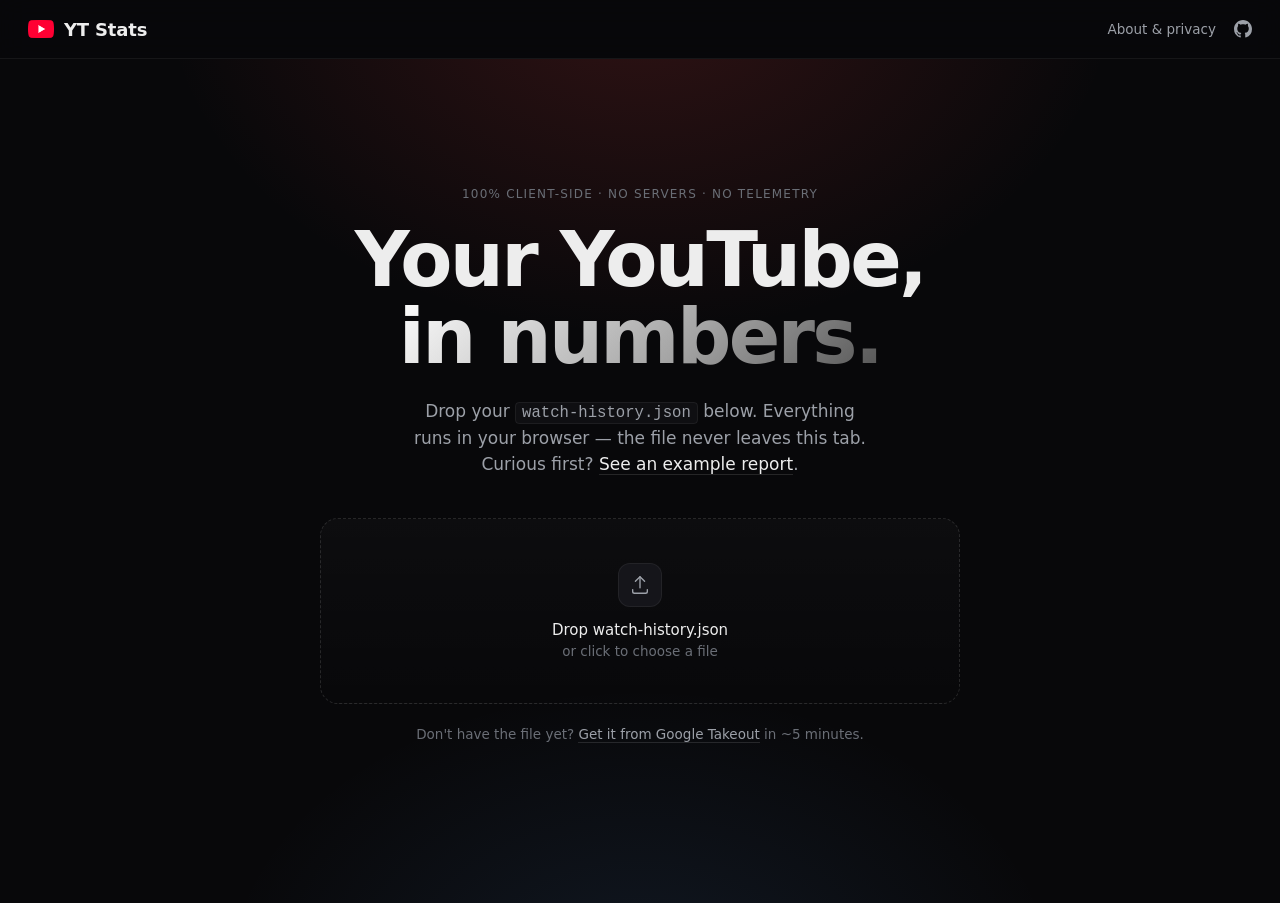
<file: index.html>
<!doctype html>
<html lang="en">
<head>
  <meta charset="utf-8" />
  <meta name="viewport" content="width=device-width, initial-scale=1, viewport-fit=cover" />
  <meta name="color-scheme" content="dark" />
  <title>Watch History — your YouTube, in numbers</title>
  <meta name="description" content="A private, client-side report of your YouTube watch history. No servers. No telemetry. Drop the file, see the years." />
  <link rel="stylesheet" href="./styles.css" />
  <link rel="icon" href="data:image/svg+xml,%3Csvg xmlns='http://www.w3.org/2000/svg' viewBox='0 0 32 32'%3E%3Crect width='32' height='32' rx='8' fill='%23ef4444'/%3E%3Cpath d='M13 11l8 5-8 5z' fill='white'/%3E%3C/svg%3E" />
</head>
<body>
  <header class="nav">
    <a class="brand" href="./index.html">
      <img alt="youtube logo" class="brand-mark" src="/logo.png"></img>
      <span class="brand-text">YT Stats</span>
    </a>
    <nav>
      <a href="./about.html" class="nav-link">About &amp; privacy</a>
      <a href="https://github.com/rix1/yt-stats" target="_blank" rel="noopener noreferrer" class="nav-link nav-icon" aria-label="Source on GitHub" title="Source on GitHub">
        <svg viewBox="0 0 16 16" width="18" height="18" fill="currentColor" aria-hidden="true"><path d="M8 0C3.58 0 0 3.58 0 8a8 8 0 0 0 5.47 7.59c.4.07.55-.17.55-.38 0-.19-.01-.82-.01-1.49-2.01.37-2.53-.49-2.69-.94-.09-.23-.48-.94-.82-1.13-.28-.15-.68-.52-.01-.53.63-.01 1.08.58 1.23.82.72 1.21 1.87.87 2.33.66.07-.52.28-.87.51-1.07-1.78-.2-3.64-.89-3.64-3.95 0-.87.31-1.59.82-2.15-.08-.2-.36-1.02.08-2.12 0 0 .67-.21 2.2.82.64-.18 1.32-.27 2-.27.68 0 1.36.09 2 .27 1.53-1.04 2.2-.82 2.2-.82.44 1.1.16 1.92.08 2.12.51.56.82 1.27.82 2.15 0 3.07-1.87 3.75-3.65 3.95.29.25.54.73.54 1.48 0 1.07-.01 1.93-.01 2.2 0 .21.15.46.55.38A8.013 8.013 0 0 0 16 8c0-4.42-3.58-8-8-8z"/></svg>
      </a>
    </nav>
  </header>

  <main id="app">
    <!-- Landing -->
    <section id="landing" class="landing">
      <div class="landing-inner">
        <p class="eyebrow">100% client-side · no servers · no telemetry</p>
        <h1 class="hero-title">
          Your YouTube,<br />
          <span class="hero-grad">in numbers.</span>
        </h1>
        <p class="hero-sub">
          Drop your <code>watch-history.json</code> below. Everything runs in your browser — the file never leaves this tab. Curious first? <a href="#" id="example-link" class="example-link">See an example report</a>.
        </p>

        <label id="dropzone" class="dropzone" tabindex="0">
          <input id="file-input" type="file" accept="application/json,.json" class="visually-hidden" />
          <div class="dropzone-inner">
            <div class="dropzone-icon" aria-hidden="true">
              <svg viewBox="0 0 24 24" fill="none" stroke="currentColor" stroke-width="1.5" stroke-linecap="round" stroke-linejoin="round">
                <path d="M12 3v12" /><path d="m7 8 5-5 5 5" /><path d="M4 17v2a2 2 0 0 0 2 2h12a2 2 0 0 0 2-2v-2" />
              </svg>
            </div>
            <div class="dropzone-text">
              <strong>Drop watch-history.json</strong>
              <span>or click to choose a file</span>
            </div>
          </div>
          <div class="dropzone-glow" aria-hidden="true"></div>
        </label>

        <p class="hint">
          Don't have the file yet? <a href="./about.html#takeout">Get it from Google Takeout</a> in ~5 minutes.
        </p>
      </div>
      <div class="landing-bg" aria-hidden="true"></div>
    </section>

    <!-- Loading -->
    <section id="loading" class="loading" hidden>
      <div class="spinner" aria-hidden="true"></div>
      <p id="loading-text">Parsing…</p>
    </section>

    <!-- Report -->
    <section id="report" class="report" hidden>
      <div class="report-header reveal">
        <div>
          <p class="eyebrow">Personal report</p>
          <h2 id="report-range" class="report-title"></h2>
        </div>
        <div class="report-actions">
          <label class="toggle" title="When on, channel avatars use YouTube video thumbnails (hotlinked from i.ytimg.com). When off, no network requests are made.">
            <input type="checkbox" id="thumbs-toggle" class="toggle-input" />
            <span class="toggle-track" aria-hidden="true"><span class="toggle-thumb"></span></span>
            <span class="toggle-label">Thumbnails</span>
          </label>
          <button id="reset-btn" class="ghost-btn" type="button">Load a different file</button>
        </div>
      </div>

      <div id="summary" class="summary reveal"></div>

      <section class="block reveal">
        <h3 class="block-title">Year &times; month</h3>
        <p class="block-sub">How your watching has trended over the years.</p>
        <div id="ym-grid" class="ym-grid"></div>
      </section>

      <section class="block reveal">
        <h3 class="block-title">Daily heatmap</h3>
        <p class="block-sub" id="heatmap-sub">Last 53 weeks. Each square is a day.</p>
        <div id="heatmap" class="heatmap-wrap"></div>
      </section>

      <section class="block reveal">
        <h3 class="block-title">When do you watch?</h3>
        <p class="block-sub">Hour-of-day &times; day-of-week, in your local time.</p>
        <div id="hourdow" class="hourdow-wrap"></div>
      </section>

      <section class="two-col">
        <section class="block reveal">
          <h3 class="block-title">Top channels — all time</h3>
          <ol id="top-channels" class="channel-list"></ol>
        </section>
        <section class="block reveal">
          <h3 class="block-title">Top channels — last 90 days</h3>
          <ol id="top-channels-90" class="channel-list"></ol>
        </section>
      </section>

      <section class="block reveal">
        <h3 class="block-title">Most rewatched videos</h3>
        <p class="block-sub" id="rewatched-sub"></p>
        <ol id="rewatched-list" class="rewatched-list"></ol>
      </section>

      <section class="block reveal">
        <h3 class="block-title">Play-count distribution</h3>
        <p class="block-sub">How often you come back to the same video.</p>
        <div id="play-buckets" class="play-buckets"></div>
      </section>

      <section class="block reveal">
        <h3 class="block-title">Streaks &amp; extras</h3>
        <div id="extras" class="extras"></div>
      </section>

      <footer class="report-footer">
        <p>Generated in your browser · nothing was uploaded · <a href="./about.html">how this works</a></p>
        <p>Made by <a href="https://rix1.dev" target="_blank" rel="noopener noreferrer">rix1.dev</a> · <a href="https://github.com/rix1/yt-stats" target="_blank" rel="noopener noreferrer">source on GitHub</a></p>
      </footer>
    </section>
  </main>

  <!-- Full-page drag overlay -->
  <div id="drag-overlay" class="drag-overlay" aria-hidden="true">
    <div class="drag-overlay-inner">
      <div class="drag-overlay-ring"></div>
      <p>Drop to analyze</p>
    </div>
  </div>

  <script type="module" src="./app.js"></script>
</body>
</html>
</file>
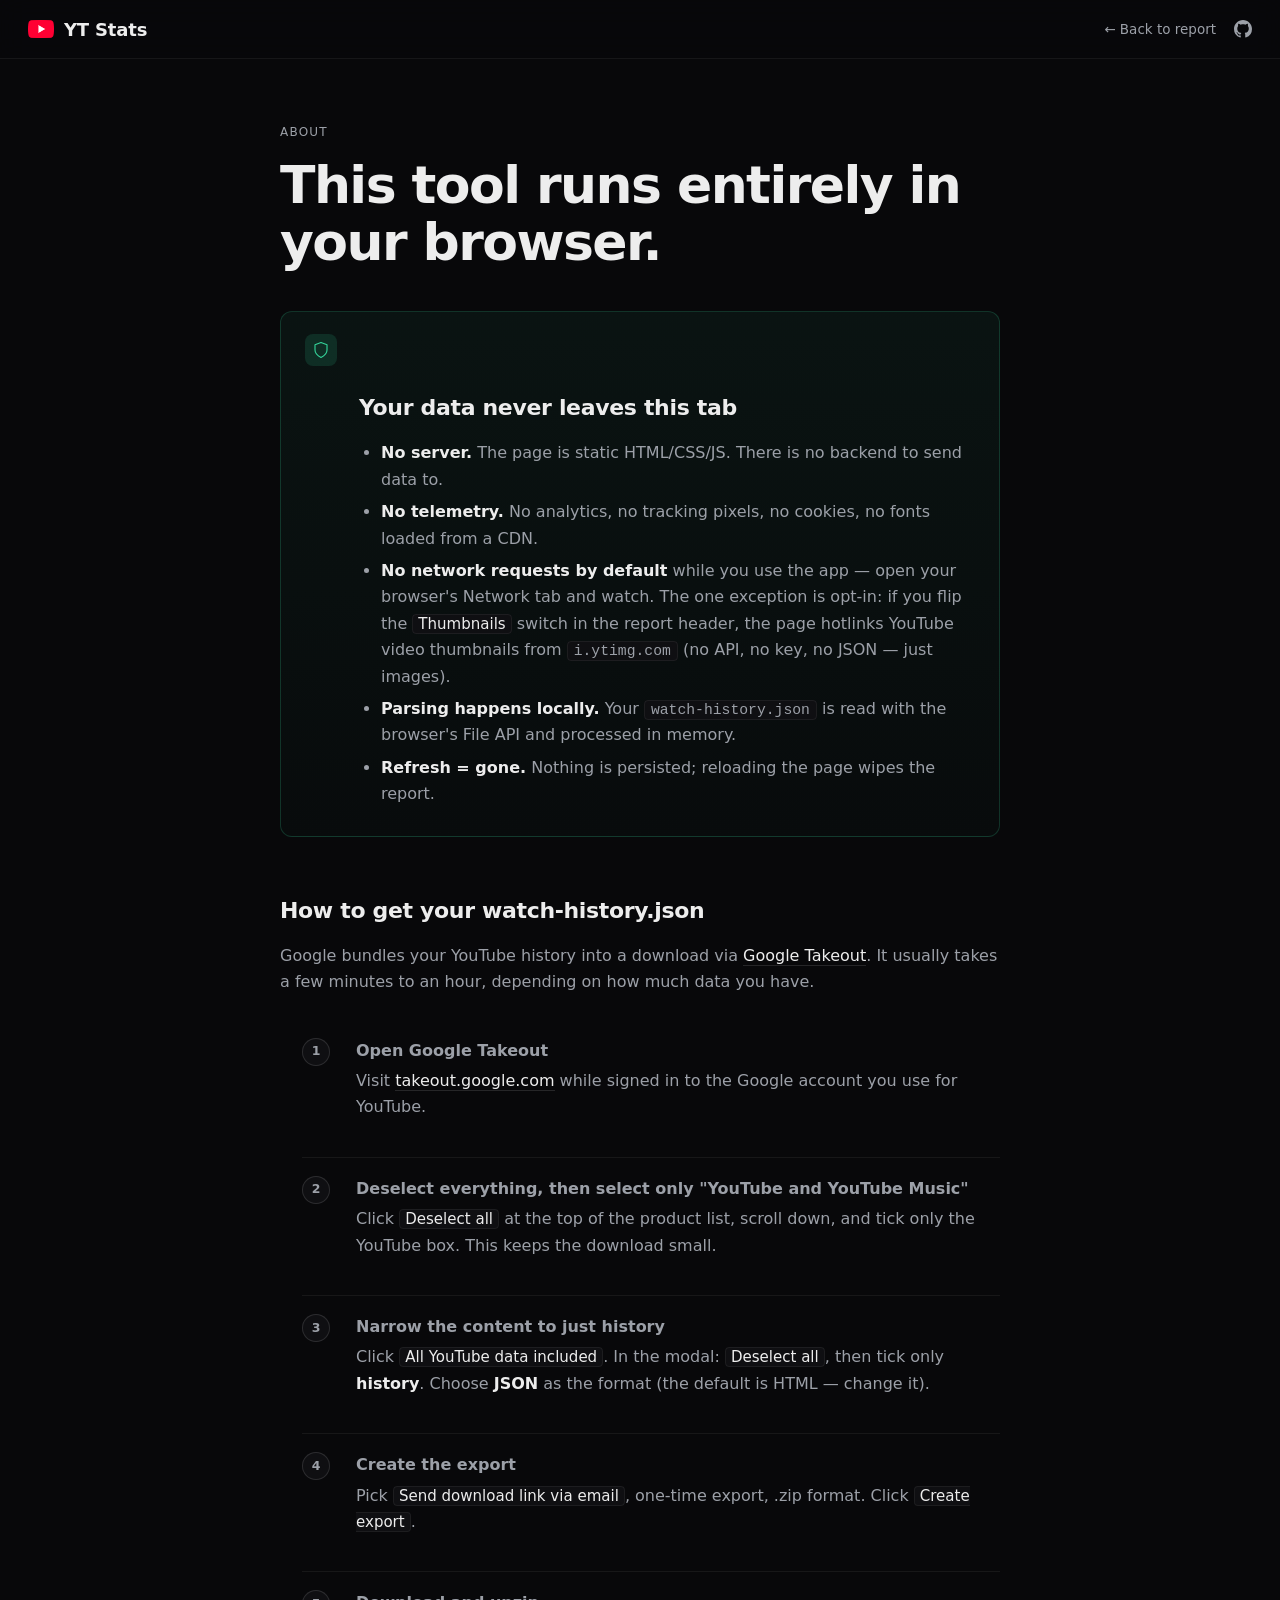
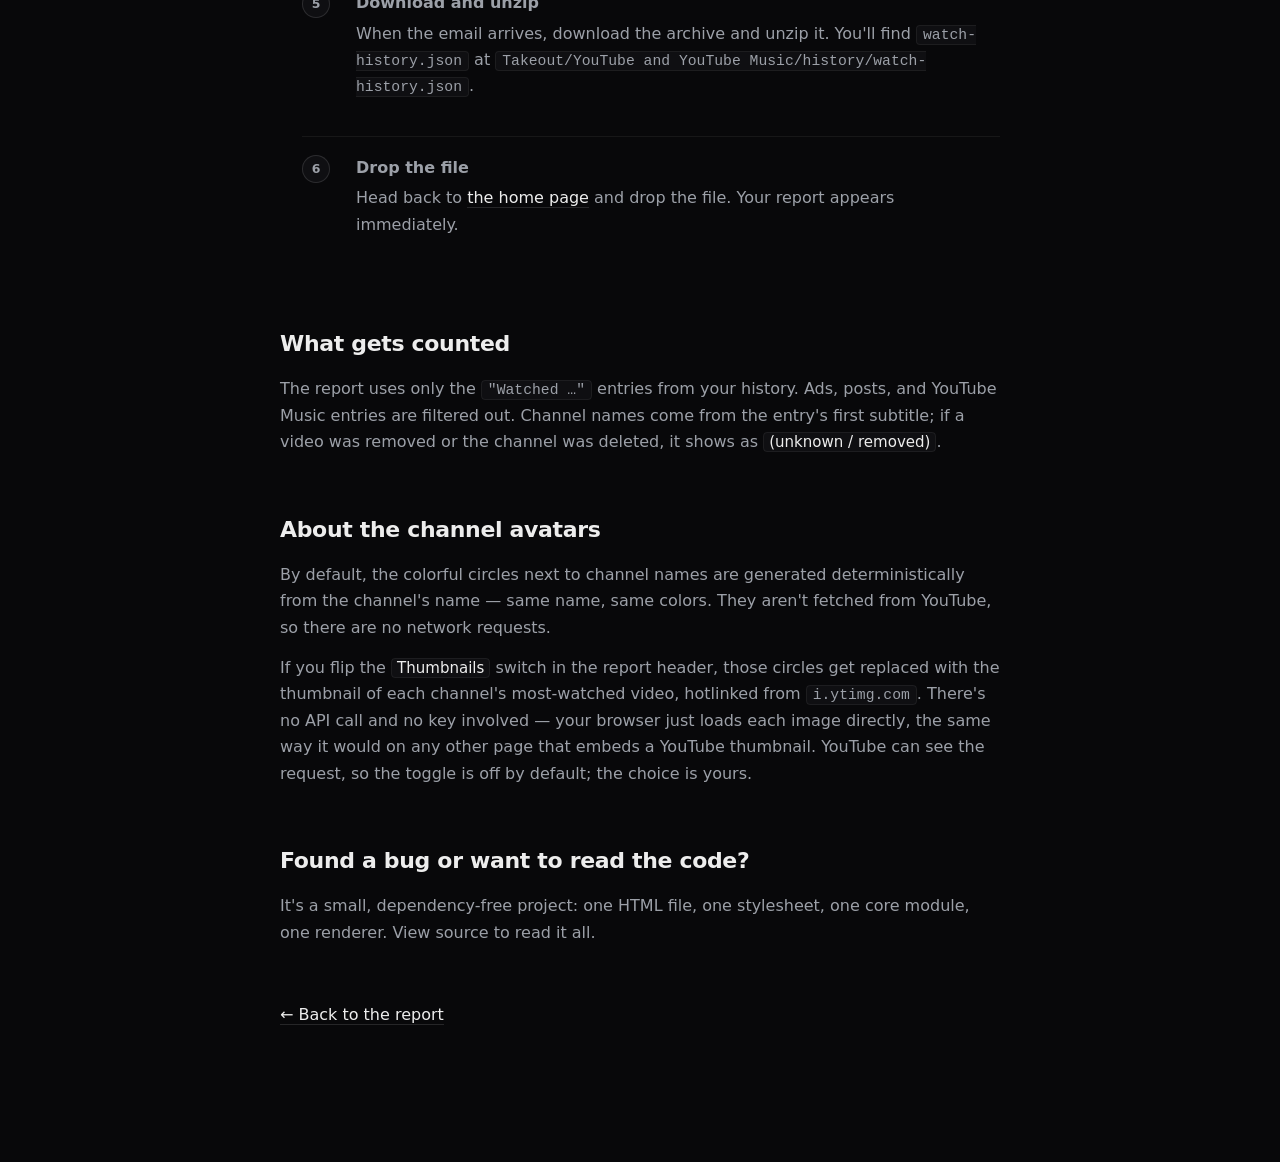
<file: about.html>
<!doctype html>
<html lang="en">
<head>
  <meta charset="utf-8" />
  <meta name="viewport" content="width=device-width, initial-scale=1, viewport-fit=cover" />
  <meta name="color-scheme" content="dark" />
  <title>About &amp; privacy — watch-history</title>
  <link rel="stylesheet" href="./styles.css" />
  <link rel="icon" href="data:image/svg+xml,%3Csvg xmlns='http://www.w3.org/2000/svg' viewBox='0 0 32 32'%3E%3Crect width='32' height='32' rx='8' fill='%23ef4444'/%3E%3Cpath d='M13 11l8 5-8 5z' fill='white'/%3E%3C/svg%3E" />
</head>
<body class="about-body">
  <header class="nav">
    <a class="brand" href="./index.html">
        <img alt="youtube logo" class="brand-mark" src="/logo.png"></img>
        <span class="brand-text">YT Stats</span>
    </a>
    <nav>
      <a href="./index.html" class="nav-link">&larr; Back to report</a>
      <a href="https://github.com/rix1/yt-stats" target="_blank" rel="noopener noreferrer" class="nav-link nav-icon" aria-label="Source on GitHub" title="Source on GitHub">
        <svg viewBox="0 0 16 16" width="18" height="18" fill="currentColor" aria-hidden="true"><path d="M8 0C3.58 0 0 3.58 0 8a8 8 0 0 0 5.47 7.59c.4.07.55-.17.55-.38 0-.19-.01-.82-.01-1.49-2.01.37-2.53-.49-2.69-.94-.09-.23-.48-.94-.82-1.13-.28-.15-.68-.52-.01-.53.63-.01 1.08.58 1.23.82.72 1.21 1.87.87 2.33.66.07-.52.28-.87.51-1.07-1.78-.2-3.64-.89-3.64-3.95 0-.87.31-1.59.82-2.15-.08-.2-.36-1.02.08-2.12 0 0 .67-.21 2.2.82.64-.18 1.32-.27 2-.27.68 0 1.36.09 2 .27 1.53-1.04 2.2-.82 2.2-.82.44 1.1.16 1.92.08 2.12.51.56.82 1.27.82 2.15 0 3.07-1.87 3.75-3.65 3.95.29.25.54.73.54 1.48 0 1.07-.01 1.93-.01 2.2 0 .21.15.46.55.38A8.013 8.013 0 0 0 16 8c0-4.42-3.58-8-8-8z"/></svg>
      </a>
    </nav>
  </header>

  <main class="about-main">
    <article class="prose">
      <p class="eyebrow">About</p>
      <h1>This tool runs entirely in your browser.</h1>

      <section class="callout">
        <div class="callout-icon" aria-hidden="true">
          <svg viewBox="0 0 24 24" fill="none" stroke="currentColor" stroke-width="1.5" stroke-linecap="round" stroke-linejoin="round">
            <path d="M12 22s8-4 8-10V5l-8-3-8 3v7c0 6 8 10 8 10z" />
          </svg>
        </div>
        <div>
          <h2 class="callout-title">Your data never leaves this tab</h2>
          <ul class="callout-list">
            <li><strong>No server.</strong> The page is static HTML/CSS/JS. There is no backend to send data to.</li>
            <li><strong>No telemetry.</strong> No analytics, no tracking pixels, no cookies, no fonts loaded from a CDN.</li>
            <li><strong>No network requests by default</strong> while you use the app — open your browser's Network tab and watch. The one exception is opt-in: if you flip the <em>Thumbnails</em> switch in the report header, the page hotlinks YouTube video thumbnails from <code>i.ytimg.com</code> (no API, no key, no JSON — just images).</li>
            <li><strong>Parsing happens locally.</strong> Your <code>watch-history.json</code> is read with the browser's File API and processed in memory.</li>
            <li><strong>Refresh = gone.</strong> Nothing is persisted; reloading the page wipes the report.</li>
          </ul>
        </div>
      </section>

      <h2 id="takeout">How to get your watch-history.json</h2>
      <p>Google bundles your YouTube history into a download via <a href="https://takeout.google.com/" target="_blank" rel="noopener noreferrer">Google Takeout</a>. It usually takes a few minutes to an hour, depending on how much data you have.</p>

      <ol class="steps">
        <li>
          <span class="step-num">1</span>
          <div>
            <h3>Open Google Takeout</h3>
            <p>Visit <a href="https://takeout.google.com/" target="_blank" rel="noopener noreferrer">takeout.google.com</a> while signed in to the Google account you use for YouTube.</p>
          </div>
        </li>
        <li>
          <span class="step-num">2</span>
          <div>
            <h3>Deselect everything, then select only "YouTube and YouTube Music"</h3>
            <p>Click <em>Deselect all</em> at the top of the product list, scroll down, and tick only the YouTube box. This keeps the download small.</p>
          </div>
        </li>
        <li>
          <span class="step-num">3</span>
          <div>
            <h3>Narrow the content to just history</h3>
            <p>Click <em>All YouTube data included</em>. In the modal: <em>Deselect all</em>, then tick only <strong>history</strong>. Choose <strong>JSON</strong> as the format (the default is HTML — change it).</p>
          </div>
        </li>
        <li>
          <span class="step-num">4</span>
          <div>
            <h3>Create the export</h3>
            <p>Pick <em>Send download link via email</em>, one-time export, .zip format. Click <em>Create export</em>.</p>
          </div>
        </li>
        <li>
          <span class="step-num">5</span>
          <div>
            <h3>Download and unzip</h3>
            <p>When the email arrives, download the archive and unzip it. You'll find <code>watch-history.json</code> at <code>Takeout/YouTube and YouTube Music/history/watch-history.json</code>.</p>
          </div>
        </li>
        <li>
          <span class="step-num">6</span>
          <div>
            <h3>Drop the file</h3>
            <p>Head back to <a href="./index.html">the home page</a> and drop the file. Your report appears immediately.</p>
          </div>
        </li>
      </ol>

      <h2>What gets counted</h2>
      <p>The report uses only the <code>"Watched …"</code> entries from your history. Ads, posts, and YouTube Music entries are filtered out. Channel names come from the entry's first subtitle; if a video was removed or the channel was deleted, it shows as <em>(unknown / removed)</em>.</p>

      <h2>About the channel avatars</h2>
      <p>By default, the colorful circles next to channel names are generated deterministically from the channel's name — same name, same colors. They aren't fetched from YouTube, so there are no network requests.</p>
      <p>If you flip the <em>Thumbnails</em> switch in the report header, those circles get replaced with the thumbnail of each channel's most-watched video, hotlinked from <code>i.ytimg.com</code>. There's no API call and no key involved — your browser just loads each image directly, the same way it would on any other page that embeds a YouTube thumbnail. YouTube can see the request, so the toggle is off by default; the choice is yours.</p>

      <h2>Found a bug or want to read the code?</h2>
      <p>It's a small, dependency-free project: one HTML file, one stylesheet, one core module, one renderer. View source to read it all.</p>

      <p class="back"><a href="./index.html">&larr; Back to the report</a></p>
    </article>
  </main>
</body>
</html>
</file>
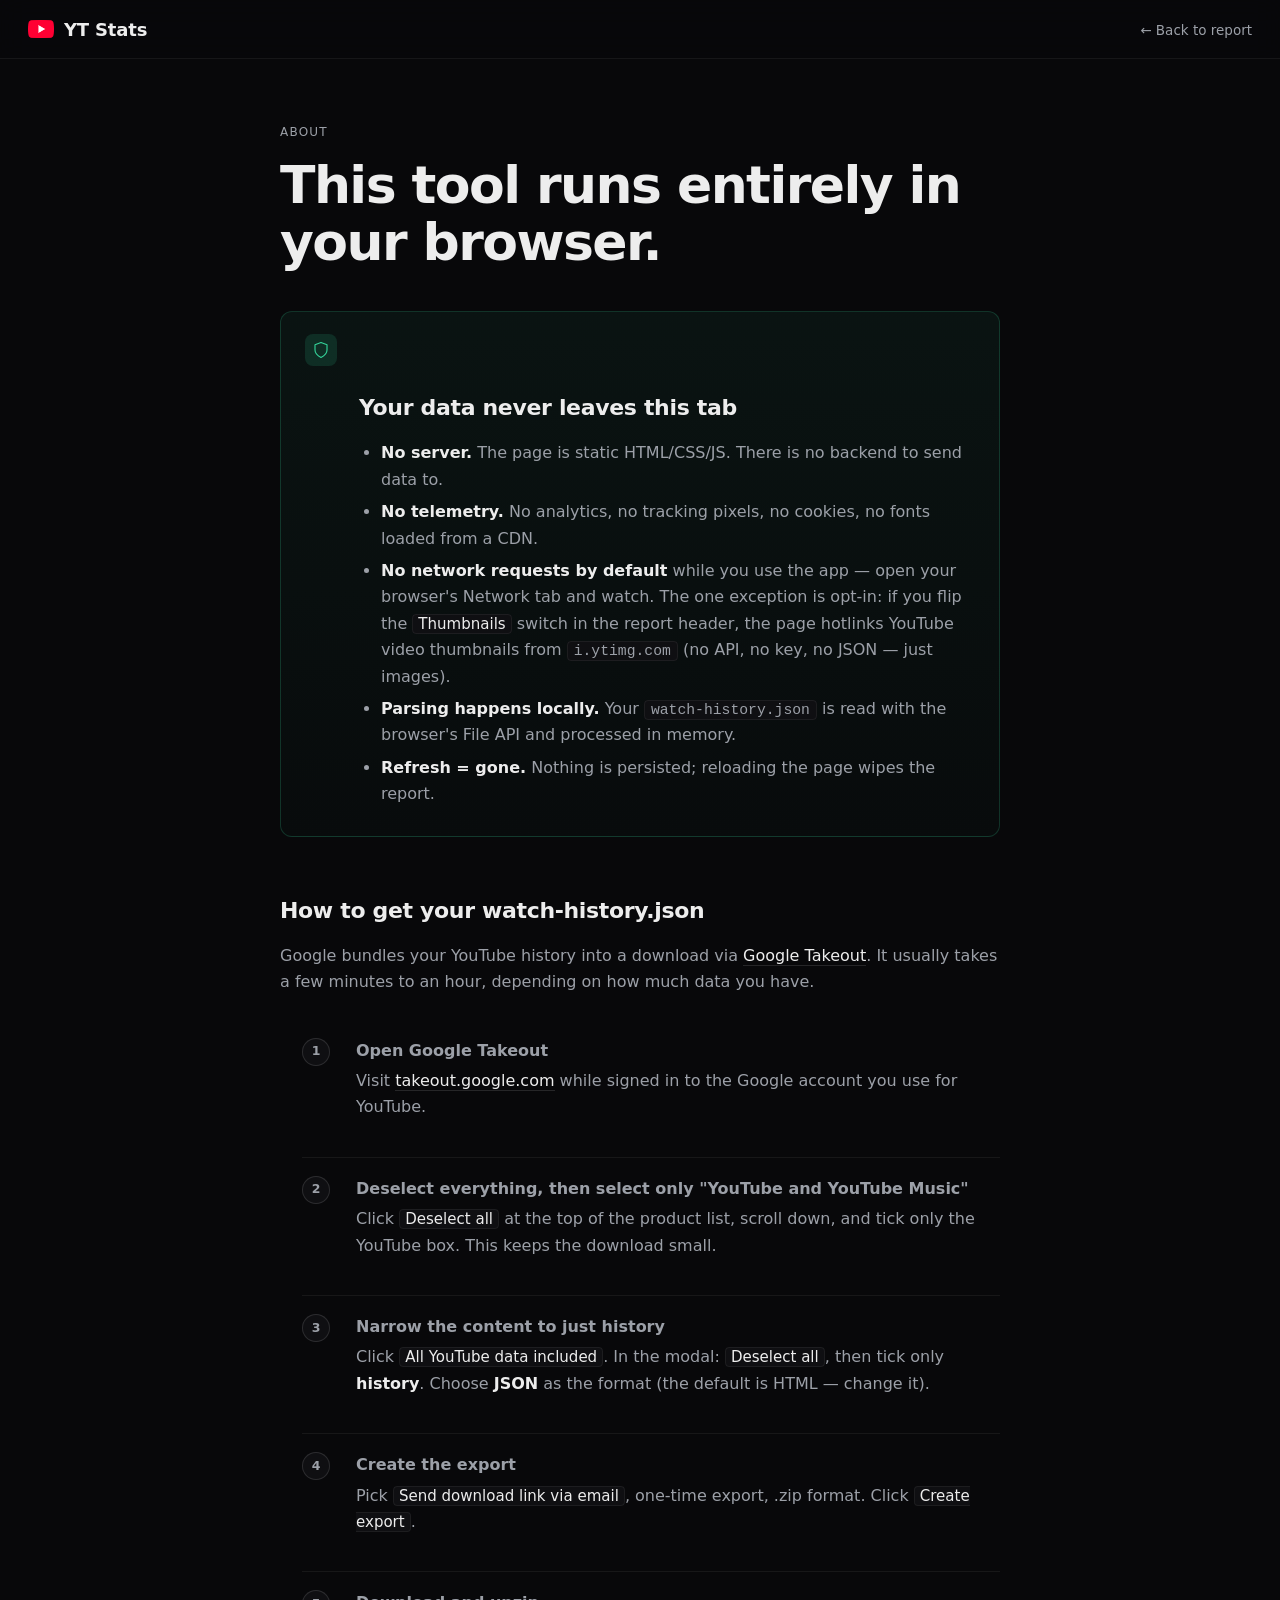
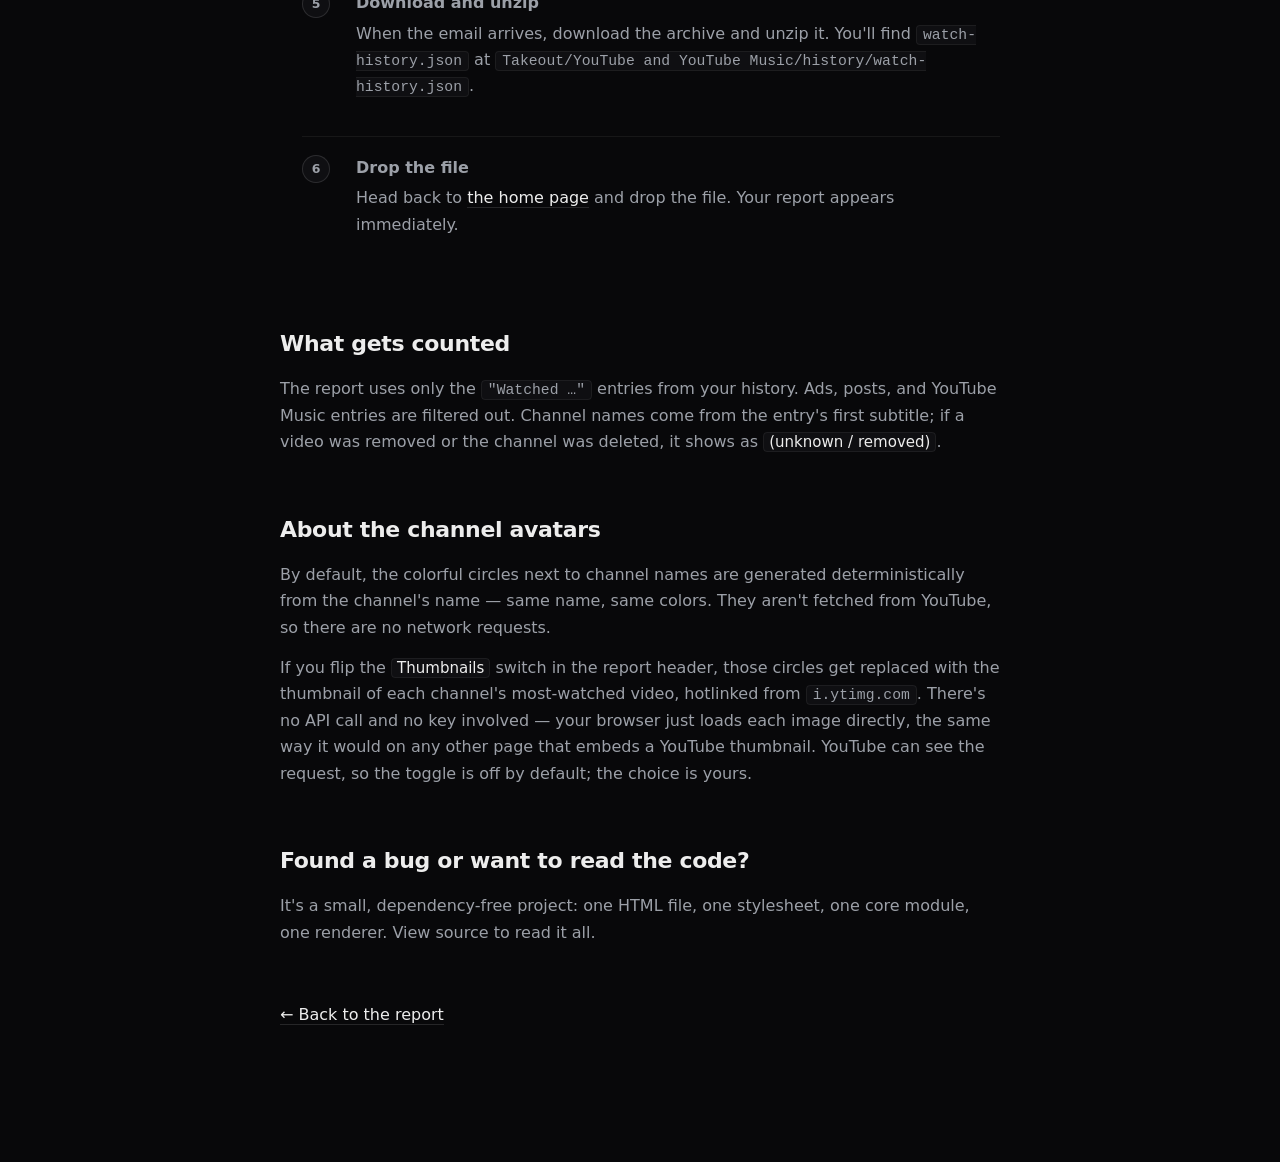
<file: web/about.html>
<!doctype html>
<html lang="en">
<head>
  <meta charset="utf-8" />
  <meta name="viewport" content="width=device-width, initial-scale=1, viewport-fit=cover" />
  <meta name="color-scheme" content="dark" />
  <title>About &amp; privacy — watch-history</title>
  <link rel="stylesheet" href="./styles.css" />
  <link rel="icon" href="data:image/svg+xml,%3Csvg xmlns='http://www.w3.org/2000/svg' viewBox='0 0 32 32'%3E%3Crect width='32' height='32' rx='8' fill='%23ef4444'/%3E%3Cpath d='M13 11l8 5-8 5z' fill='white'/%3E%3C/svg%3E" />
</head>
<body class="about-body">
  <header class="nav">
    <a class="brand" href="./index.html">
        <img alt="youtube logo" class="brand-mark" src="/logo.png"></img>
        <span class="brand-text">YT Stats</span>
    </a>
    <nav>
      <a href="./index.html" class="nav-link">&larr; Back to report</a>
    </nav>
  </header>

  <main class="about-main">
    <article class="prose">
      <p class="eyebrow">About</p>
      <h1>This tool runs entirely in your browser.</h1>

      <section class="callout">
        <div class="callout-icon" aria-hidden="true">
          <svg viewBox="0 0 24 24" fill="none" stroke="currentColor" stroke-width="1.5" stroke-linecap="round" stroke-linejoin="round">
            <path d="M12 22s8-4 8-10V5l-8-3-8 3v7c0 6 8 10 8 10z" />
          </svg>
        </div>
        <div>
          <h2 class="callout-title">Your data never leaves this tab</h2>
          <ul class="callout-list">
            <li><strong>No server.</strong> The page is static HTML/CSS/JS. There is no backend to send data to.</li>
            <li><strong>No telemetry.</strong> No analytics, no tracking pixels, no cookies, no fonts loaded from a CDN.</li>
            <li><strong>No network requests by default</strong> while you use the app — open your browser's Network tab and watch. The one exception is opt-in: if you flip the <em>Thumbnails</em> switch in the report header, the page hotlinks YouTube video thumbnails from <code>i.ytimg.com</code> (no API, no key, no JSON — just images).</li>
            <li><strong>Parsing happens locally.</strong> Your <code>watch-history.json</code> is read with the browser's File API and processed in memory.</li>
            <li><strong>Refresh = gone.</strong> Nothing is persisted; reloading the page wipes the report.</li>
          </ul>
        </div>
      </section>

      <h2 id="takeout">How to get your watch-history.json</h2>
      <p>Google bundles your YouTube history into a download via <a href="https://takeout.google.com/" target="_blank" rel="noopener noreferrer">Google Takeout</a>. It usually takes a few minutes to an hour, depending on how much data you have.</p>

      <ol class="steps">
        <li>
          <span class="step-num">1</span>
          <div>
            <h3>Open Google Takeout</h3>
            <p>Visit <a href="https://takeout.google.com/" target="_blank" rel="noopener noreferrer">takeout.google.com</a> while signed in to the Google account you use for YouTube.</p>
          </div>
        </li>
        <li>
          <span class="step-num">2</span>
          <div>
            <h3>Deselect everything, then select only "YouTube and YouTube Music"</h3>
            <p>Click <em>Deselect all</em> at the top of the product list, scroll down, and tick only the YouTube box. This keeps the download small.</p>
          </div>
        </li>
        <li>
          <span class="step-num">3</span>
          <div>
            <h3>Narrow the content to just history</h3>
            <p>Click <em>All YouTube data included</em>. In the modal: <em>Deselect all</em>, then tick only <strong>history</strong>. Choose <strong>JSON</strong> as the format (the default is HTML — change it).</p>
          </div>
        </li>
        <li>
          <span class="step-num">4</span>
          <div>
            <h3>Create the export</h3>
            <p>Pick <em>Send download link via email</em>, one-time export, .zip format. Click <em>Create export</em>.</p>
          </div>
        </li>
        <li>
          <span class="step-num">5</span>
          <div>
            <h3>Download and unzip</h3>
            <p>When the email arrives, download the archive and unzip it. You'll find <code>watch-history.json</code> at <code>Takeout/YouTube and YouTube Music/history/watch-history.json</code>.</p>
          </div>
        </li>
        <li>
          <span class="step-num">6</span>
          <div>
            <h3>Drop the file</h3>
            <p>Head back to <a href="./index.html">the home page</a> and drop the file. Your report appears immediately.</p>
          </div>
        </li>
      </ol>

      <h2>What gets counted</h2>
      <p>The report uses only the <code>"Watched …"</code> entries from your history. Ads, posts, and YouTube Music entries are filtered out. Channel names come from the entry's first subtitle; if a video was removed or the channel was deleted, it shows as <em>(unknown / removed)</em>.</p>

      <h2>About the channel avatars</h2>
      <p>By default, the colorful circles next to channel names are generated deterministically from the channel's name — same name, same colors. They aren't fetched from YouTube, so there are no network requests.</p>
      <p>If you flip the <em>Thumbnails</em> switch in the report header, those circles get replaced with the thumbnail of each channel's most-watched video, hotlinked from <code>i.ytimg.com</code>. There's no API call and no key involved — your browser just loads each image directly, the same way it would on any other page that embeds a YouTube thumbnail. YouTube can see the request, so the toggle is off by default; the choice is yours.</p>

      <h2>Found a bug or want to read the code?</h2>
      <p>It's a small, dependency-free project: one HTML file, one stylesheet, one core module, one renderer. View source to read it all.</p>

      <p class="back"><a href="./index.html">&larr; Back to the report</a></p>
    </article>
  </main>
</body>
</html>
</file>
<file: styles.css>
/* =========================================================================
   watch-history — dark, quiet, precise.
   ========================================================================= */

:root {
    --bg: #08080a;
    --bg-elev: #0f0f12;
    --bg-elev-2: #15151a;
    --line: rgba(255, 255, 255, 0.06);
    --line-strong: rgba(255, 255, 255, 0.12);
    --text: #ededed;
    --text-2: #9ca0a8;
    --text-3: #6a6e76;
    --accent: #ef4444;
    --accent-soft: rgba(239, 68, 68, 0.14);
    --accent-glow: rgba(239, 68, 68, 0.4);
    --warm: #f59e0b;
    --cool: #60a5fa;
    --green: #34d399;
    --radius-sm: 8px;
    --radius: 12px;
    --radius-lg: 18px;
    --ease: cubic-bezier(0.22, 1, 0.36, 1);
    --ease-out: cubic-bezier(0.16, 1, 0.3, 1);
    --font-sans:
        -apple-system, "SF Pro Display", "Inter", system-ui, sans-serif;
    --font-mono: "SF Mono", "JetBrains Mono", "Menlo", ui-monospace, monospace;
}

* {
    box-sizing: border-box;
}
html,
body {
    margin: 0;
    padding: 0;
}
[hidden] {
    display: none !important;
} /* beat class selectors below */
html {
    background: var(--bg);
}
body {
    font-family: var(--font-sans);
    color: var(--text);
    background: var(--bg);
    -webkit-font-smoothing: antialiased;
    font-feature-settings: "ss01", "cv11";
    min-height: 100vh;
    overflow-x: hidden;
}
a {
    color: var(--text);
    text-decoration: none;
    border-bottom: 1px solid var(--line-strong);
    transition:
        border-color 0.15s var(--ease),
        color 0.15s var(--ease);
}
a:hover {
    border-color: var(--text);
    color: white;
}
code {
    font-family: var(--font-mono);
    font-size: 0.92em;
    background: var(--bg-elev);
    padding: 1px 6px;
    border-radius: 4px;
    border: 1px solid var(--line);
}

/* =========================================================================
   Nav
   ========================================================================= */
.nav {
    position: sticky;
    top: 0;
    z-index: 50;
    display: flex;
    align-items: center;
    justify-content: space-between;
    padding: 16px 28px;
    background: color-mix(in oklab, var(--bg) 80%, transparent);
    -webkit-backdrop-filter: blur(14px) saturate(140%);
    backdrop-filter: blur(14px) saturate(140%);
    border-bottom: 1px solid var(--line);
}
.brand {
    display: flex;
    align-items: center;
    gap: 10px;
    border: 0;
}
.brand:hover {
    color: white;
}
.brand-mark {
    width: 26px;
    height: 26px;
    position: relative;
}

.brand-text {
    font-size: 18px;
    letter-spacing: -0.01em;
    font-weight: 700;
    color: var(--text);
}
.nav > nav {
    display: flex;
    align-items: center;
    gap: 18px;
}
.nav-link {
    font-size: 13.5px;
    color: var(--text-2);
    border: 0;
}
.nav-link:hover {
    color: var(--text);
}
.nav-icon {
    display: inline-flex;
    align-items: center;
    color: var(--text-2);
}
.nav-icon:hover { color: var(--text); }

/* =========================================================================
   Landing
   ========================================================================= */
.landing {
    position: relative;
    min-height: calc(100vh - 56px);
    display: grid;
    place-items: center;
    padding: 60px 24px 80px;
    overflow: hidden;
}
.landing-inner {
    position: relative;
    z-index: 2;
    max-width: 640px;
    width: 100%;
    text-align: center;
    animation: fadeUp 0.8s var(--ease-out) both;
}
.eyebrow {
    font-size: 12px;
    letter-spacing: 0.1em;
    text-transform: uppercase;
    color: var(--text-3);
    margin: 0 0 20px;
    font-weight: 500;
}
.hero-title {
    font-size: clamp(40px, 6.5vw, 76px);
    line-height: 1.02;
    letter-spacing: -0.035em;
    font-weight: 600;
    margin: 0 0 22px;
    color: var(--text);
}
.hero-grad {
    background: linear-gradient(135deg, #fff 0%, #a3a3a3 60%, #525252 100%);
    -webkit-background-clip: text;
    background-clip: text;
    color: transparent;
}
.hero-sub {
    font-size: 17px;
    line-height: 1.55;
    color: var(--text-2);
    margin: 0 auto 40px;
    max-width: 460px;
}
.hint {
    font-size: 13.5px;
    color: var(--text-3);
    margin-top: 22px;
}
.hint a {
    color: var(--text-2);
    border-color: var(--line-strong);
}
.example-link { color: var(--text); border-bottom-color: var(--line-strong); }
.example-link:hover { color: var(--accent); border-bottom-color: var(--accent); }

.dropzone {
    position: relative;
    display: block;
    border-radius: var(--radius-lg);
    background: linear-gradient(
        180deg,
        rgba(255, 255, 255, 0.025),
        rgba(255, 255, 255, 0.005)
    );
    border: 1px dashed var(--line-strong);
    padding: 44px 24px;
    cursor: pointer;
    transition:
        transform 0.35s var(--ease),
        border-color 0.25s var(--ease),
        background 0.25s var(--ease);
    overflow: hidden;
    isolation: isolate;
}
.dropzone:hover,
.dropzone:focus-visible {
    outline: none;
    border-color: rgba(255, 255, 255, 0.22);
    transform: translateY(-2px);
    background: linear-gradient(
        180deg,
        rgba(255, 255, 255, 0.04),
        rgba(255, 255, 255, 0.01)
    );
}
.dropzone.is-active {
    border-color: var(--accent);
    background: linear-gradient(
        180deg,
        var(--accent-soft),
        rgba(239, 68, 68, 0.03)
    );
    transform: translateY(-2px);
}
.dropzone-inner {
    display: flex;
    flex-direction: column;
    align-items: center;
    gap: 14px;
    position: relative;
    z-index: 2;
}
.dropzone-icon {
    width: 44px;
    height: 44px;
    border-radius: 12px;
    display: grid;
    place-items: center;
    background: var(--bg-elev-2);
    border: 1px solid var(--line);
    color: var(--text-2);
    transition:
        color 0.2s var(--ease),
        border-color 0.2s var(--ease),
        background 0.2s var(--ease);
}
.dropzone:hover .dropzone-icon,
.dropzone.is-active .dropzone-icon {
    color: var(--accent);
    border-color: var(--accent);
}
.dropzone-icon svg {
    width: 22px;
    height: 22px;
}
.dropzone-text {
    display: flex;
    flex-direction: column;
    align-items: center;
    gap: 4px;
}
.dropzone-text strong {
    font-weight: 500;
    font-size: 15px;
    color: var(--text);
}
.dropzone-text span {
    font-size: 13.5px;
    color: var(--text-3);
}

/* Hide the file input visually but keep it interactable so the label
   can natively forward clicks. `hidden`/`display:none` breaks the
   picker in some browsers, especially Safari. */
.visually-hidden {
    position: absolute !important;
    width: 1px;
    height: 1px;
    padding: 0;
    margin: -1px;
    overflow: hidden;
    clip: rect(0, 0, 0, 0);
    white-space: nowrap;
    border: 0;
}

.dropzone-glow {
    position: absolute;
    inset: 0;
    background: radial-gradient(
        600px circle at var(--mx, 50%) var(--my, 50%),
        var(--accent-soft),
        transparent 50%
    );
    opacity: 0;
    transition: opacity 0.35s var(--ease);
    pointer-events: none;
    z-index: 1;
}
.dropzone:hover .dropzone-glow,
.dropzone.is-active .dropzone-glow {
    opacity: 1;
}

.landing-bg {
    position: absolute;
    inset: 0;
    z-index: 1;
    background:
        radial-gradient(
            800px 600px at 50% -10%,
            rgba(239, 68, 68, 0.18),
            transparent 60%
        ),
        radial-gradient(
            700px 500px at 50% 110%,
            rgba(96, 165, 250, 0.1),
            transparent 60%
        );
    pointer-events: none;
}

/* =========================================================================
   Loading
   ========================================================================= */
.loading {
    min-height: 60vh;
    display: grid;
    place-items: center;
    gap: 18px;
    color: var(--text-2);
}
.spinner {
    width: 28px;
    height: 28px;
    border-radius: 50%;
    border: 2px solid var(--line-strong);
    border-top-color: var(--accent);
    animation: spin 0.9s linear infinite;
}
@keyframes spin {
    to {
        transform: rotate(360deg);
    }
}

/* =========================================================================
   Full-page drag overlay
   ========================================================================= */
.drag-overlay {
    position: fixed;
    inset: 12px;
    z-index: 100;
    border-radius: var(--radius-lg);
    border: 2px dashed var(--accent);
    background: rgba(239, 68, 68, 0.06);
    -webkit-backdrop-filter: blur(2px);
    backdrop-filter: blur(2px);
    display: grid;
    place-items: center;
    pointer-events: none;
    opacity: 0;
    transition: opacity 0.18s var(--ease);
}
.drag-overlay.is-on {
    opacity: 1;
    pointer-events: all;
}
.drag-overlay-inner {
    text-align: center;
    display: flex;
    flex-direction: column;
    align-items: center;
    gap: 18px;
}
.drag-overlay-inner p {
    font-size: 18px;
    letter-spacing: -0.01em;
    color: var(--text);
    margin: 0;
}
.drag-overlay-ring {
    width: 54px;
    height: 54px;
    border-radius: 50%;
    border: 2px solid var(--accent);
    position: relative;
}
.drag-overlay-ring::before,
.drag-overlay-ring::after {
    content: "";
    position: absolute;
    inset: -6px;
    border-radius: 50%;
    border: 2px solid var(--accent);
    opacity: 0.4;
    animation: pulse 1.6s var(--ease) infinite;
}
.drag-overlay-ring::after {
    animation-delay: 0.8s;
}
@keyframes pulse {
    0% {
        transform: scale(0.85);
        opacity: 0.5;
    }
    100% {
        transform: scale(1.6);
        opacity: 0;
    }
}

/* =========================================================================
   Report
   ========================================================================= */
.report {
    max-width: 1180px;
    margin: 0 auto;
    padding: 56px 28px 96px;
}
.report-header {
    display: flex;
    align-items: flex-end;
    justify-content: space-between;
    gap: 24px;
    margin-bottom: 40px;
    flex-wrap: wrap;
}
.report-title {
    font-size: clamp(26px, 4vw, 38px);
    letter-spacing: -0.025em;
    font-weight: 600;
    margin: 0;
    color: var(--text);
}
.ghost-btn {
    background: transparent;
    color: var(--text-2);
    border: 1px solid var(--line-strong);
    border-radius: var(--radius-sm);
    padding: 9px 14px;
    font-size: 13px;
    font-family: inherit;
    cursor: pointer;
    transition: all 0.18s var(--ease);
}
.ghost-btn:hover {
    color: var(--text);
    border-color: rgba(255, 255, 255, 0.25);
    background: var(--bg-elev);
}

.report-actions {
    display: flex;
    align-items: center;
    gap: 14px;
    flex-wrap: wrap;
}
.toggle {
    display: inline-flex;
    align-items: center;
    gap: 8px;
    cursor: pointer;
    user-select: none;
    font-size: 13px;
    color: var(--text-2);
}
.toggle:hover {
    color: var(--text);
}
.toggle-input {
    position: absolute;
    opacity: 0;
    pointer-events: none;
    width: 0;
    height: 0;
}
.toggle-track {
    position: relative;
    width: 34px;
    height: 20px;
    border-radius: 999px;
    background: var(--line);
    border: 1px solid var(--line-strong);
    transition:
        background 0.18s var(--ease),
        border-color 0.18s var(--ease);
    flex-shrink: 0;
}
.toggle-thumb {
    position: absolute;
    top: 1px;
    left: 1px;
    width: 16px;
    height: 16px;
    border-radius: 50%;
    background: var(--text-2);
    transition:
        transform 0.18s var(--ease),
        background 0.18s var(--ease);
    box-shadow: 0 1px 2px rgba(0, 0, 0, 0.4);
}
.toggle-input:checked + .toggle-track {
    background: var(--accent);
    border-color: var(--accent);
}
.toggle-input:checked + .toggle-track .toggle-thumb {
    transform: translateX(14px);
    background: white;
}
.toggle-input:focus-visible + .toggle-track {
    outline: 2px solid var(--accent);
    outline-offset: 2px;
}
.toggle-label {
    white-space: nowrap;
}

.summary {
    display: grid;
    grid-template-columns: repeat(4, 1fr);
    gap: 14px;
    margin-bottom: 64px;
}
@media (max-width: 760px) {
    .summary {
        grid-template-columns: repeat(2, 1fr);
    }
}

.stat {
    background: var(--bg-elev);
    border: 1px solid var(--line);
    border-radius: var(--radius);
    padding: 22px 22px 20px;
    position: relative;
    overflow: hidden;
    transition:
        border-color 0.2s var(--ease),
        transform 0.35s var(--ease);
}
.stat:hover {
    border-color: var(--line-strong);
    transform: translateY(-2px);
}
.stat-label {
    font-size: 12px;
    color: var(--text-3);
    text-transform: uppercase;
    letter-spacing: 0.08em;
    margin: 0 0 12px;
}
.stat-value {
    font-size: clamp(28px, 3.4vw, 38px);
    font-weight: 600;
    letter-spacing: -0.02em;
    font-variant-numeric: tabular-nums;
    color: var(--text);
    line-height: 1;
}
.stat-unit {
    font-size: 14px;
    color: var(--text-3);
    margin-left: 6px;
    font-weight: 400;
    letter-spacing: 0;
}
.stat-sub {
    font-size: 12.5px;
    color: var(--text-3);
    margin: 10px 0 0;
}

/* Block */
.block {
    margin-bottom: 72px;
}
.block-title {
    font-size: 20px;
    font-weight: 600;
    letter-spacing: -0.015em;
    margin: 0 0 4px;
}
.block-sub {
    color: var(--text-3);
    font-size: 13.5px;
    margin: 0 0 22px;
}

.two-col {
    display: grid;
    grid-template-columns: 1fr 1fr;
    gap: 32px;
    margin-bottom: 0;
}
@media (max-width: 880px) {
    .two-col {
        grid-template-columns: 1fr;
    }
}

/* =========================================================================
   Year × month grid
   ========================================================================= */
.ym-grid {
    display: flex;
    flex-direction: column;
    gap: 14px;
}
.ym-grid-inner {
    display: grid;
    grid-template-columns: 60px repeat(12, 1fr) 70px;
    gap: 4px;
    font-variant-numeric: tabular-nums;
    font-size: 12px;
}
.ym-cell {
    aspect-ratio: 1;
    border-radius: 5px;
    display: grid;
    place-items: center;
    color: rgba(255, 255, 255, 0.85);
    background: rgba(255, 255, 255, 0.02);
    border: 1px solid var(--line);
    cursor: default;
    transition:
        transform 0.15s var(--ease),
        border-color 0.15s var(--ease);
    min-height: 36px;
}
.ym-cell:hover {
    transform: scale(1.06);
    border-color: var(--line-strong);
    z-index: 2;
    position: relative;
}
.ym-cell.empty {
    color: var(--text-3);
    opacity: 0.4;
}
.ym-label,
.ym-month,
.ym-total {
    display: grid;
    place-items: center;
    color: var(--text-3);
    font-weight: 500;
}
.ym-label {
    justify-content: start;
    font-weight: 600;
    color: var(--text-2);
}
.ym-total {
    color: var(--text);
    font-weight: 600;
}

/* =========================================================================
   Daily heatmap (GitHub-style)
   ========================================================================= */
.heatmap-wrap {
    overflow-x: auto;
    padding-bottom: 6px;
}
.heatmap {
    display: inline-grid;
    grid-template-columns: 28px repeat(var(--weeks, 53), 12px);
    grid-auto-rows: 12px;
    gap: 3px;
    font-size: 10px;
}
.heatmap-month-row {
    display: contents;
}
.heatmap-month-label {
    grid-row: 1;
    color: var(--text-3);
    font-size: 10px;
    text-align: left;
    padding-bottom: 4px;
    height: 14px;
}
.heatmap-day-label {
    color: var(--text-3);
    font-size: 10px;
    display: grid;
    align-items: center;
    padding-right: 6px;
}
.heatmap-cell {
    border-radius: 2px;
    background: var(--line);
    transition:
        transform 0.12s var(--ease),
        filter 0.12s var(--ease);
    cursor: default;
}
.heatmap-cell:hover {
    transform: scale(1.7);
    z-index: 2;
    position: relative;
    filter: brightness(1.3);
}
.heatmap-cell.empty {
    background: rgba(255, 255, 255, 0.025);
}
.heatmap-cell.l1 {
    background: rgba(239, 68, 68, 0.25);
}
.heatmap-cell.l2 {
    background: rgba(239, 68, 68, 0.5);
}
.heatmap-cell.l3 {
    background: rgba(239, 68, 68, 0.75);
}
.heatmap-cell.l4 {
    background: rgba(239, 68, 68, 1);
    box-shadow: 0 0 8px -2px var(--accent-glow);
}

.heatmap-legend {
    display: flex;
    align-items: center;
    gap: 10px;
    margin-top: 14px;
    font-size: 12px;
    color: var(--text-3);
}
.heatmap-legend-cells {
    display: flex;
    gap: 3px;
}
.heatmap-legend-cells > span {
    width: 12px;
    height: 12px;
    border-radius: 2px;
}

/* =========================================================================
   Hour × DoW
   ========================================================================= */
.hourdow-wrap {
    overflow-x: auto;
}
.hourdow {
    display: inline-grid;
    grid-template-columns: 36px repeat(24, 22px);
    grid-auto-rows: 22px;
    gap: 3px;
}
.hourdow-cell {
    border-radius: 3px;
    background: var(--line);
    transition: transform 0.12s var(--ease);
    cursor: default;
    position: relative;
}
.hourdow-cell.empty {
    background: rgba(255, 255, 255, 0.025);
}
.hourdow-cell.l1 {
    background: rgba(239, 68, 68, 0.25);
}
.hourdow-cell.l2 {
    background: rgba(239, 68, 68, 0.5);
}
.hourdow-cell.l3 {
    background: rgba(239, 68, 68, 0.75);
}
.hourdow-cell.l4 {
    background: rgba(239, 68, 68, 1);
    box-shadow: 0 0 8px -2px var(--accent-glow);
}
.hourdow-cell:hover {
    transform: scale(1.25);
    z-index: 2;
}
.hourdow-label,
.hourdow-hour {
    color: var(--text-3);
    font-size: 10.5px;
    display: grid;
    place-items: center;
}
.hourdow-label {
    justify-content: end;
    padding-right: 8px;
}

/* =========================================================================
   Channel list
   ========================================================================= */
.channel-list {
    list-style: none;
    padding: 0;
    margin: 0;
    display: flex;
    flex-direction: column;
    gap: 6px;
}
.channel-row {
    display: grid;
    grid-template-columns: 28px 1fr auto;
    gap: 14px;
    align-items: center;
    padding: 10px 12px;
    border-radius: 10px;
    background: transparent;
    transition: background 0.15s var(--ease);
    position: relative;
}
.channel-row:hover {
    background: var(--bg-elev);
}
.avatar {
    width: 28px;
    height: 28px;
    border-radius: 50%;
    display: grid;
    place-items: center;
    font-size: 11px;
    font-weight: 600;
    letter-spacing: 0.02em;
    color: white;
    flex-shrink: 0;
    box-shadow: 0 0 0 1px rgba(255, 255, 255, 0.06) inset;
    position: relative;
    overflow: hidden;
}
.avatar-initials {
    grid-area: 1 / 1;
}
.avatar-img {
    grid-area: 1 / 1;
    width: 100%;
    height: 100%;
    object-fit: cover;
    display: block;
}
.channel-meta {
    min-width: 0;
    display: flex;
    flex-direction: column;
    gap: 4px;
}
.channel-name {
    font-size: 13.5px;
    white-space: nowrap;
    overflow: hidden;
    text-overflow: ellipsis;
    color: var(--text);
}
.channel-name a {
    color: inherit;
    border: 0;
}
.channel-name a:hover {
    color: white;
}
.channel-bar {
    height: 4px;
    border-radius: 2px;
    background: var(--line);
    overflow: hidden;
}
.channel-bar-fill {
    display: block;
    height: 100%;
    background: linear-gradient(90deg, var(--accent), #fb923c);
    border-radius: 2px;
    width: 0;
    transition: width 0.8s var(--ease-out);
}
.channel-count {
    font-variant-numeric: tabular-nums;
    font-size: 13px;
    color: var(--text-2);
    font-weight: 500;
}

/* =========================================================================
   Rewatched list
   ========================================================================= */
.rewatched-list {
    list-style: none;
    padding: 0;
    margin: 0;
    display: flex;
    flex-direction: column;
    gap: 4px;
}
.rewatched-row {
    display: grid;
    grid-template-columns: 40px 28px 1fr auto;
    align-items: center;
    gap: 14px;
    padding: 10px 12px;
    border-radius: 10px;
    transition: background 0.15s var(--ease);
}
.rewatched-row:hover {
    background: var(--bg-elev);
}
.rewatched-count {
    font-variant-numeric: tabular-nums;
    font-size: 16px;
    font-weight: 600;
    color: var(--text);
    text-align: right;
}
.rewatched-meta {
    min-width: 0;
}
.rewatched-title {
    font-size: 13.5px;
    white-space: nowrap;
    overflow: hidden;
    text-overflow: ellipsis;
    color: var(--text);
}
.rewatched-title a {
    color: inherit;
    border: 0;
}
.rewatched-title a:hover {
    color: white;
}
.rewatched-channel {
    font-size: 12px;
    color: var(--text-3);
    margin-top: 2px;
    white-space: nowrap;
    overflow: hidden;
    text-overflow: ellipsis;
}
.rewatched-span {
    font-size: 11.5px;
    color: var(--text-3);
    font-variant-numeric: tabular-nums;
    white-space: nowrap;
}

/* =========================================================================
   Play buckets
   ========================================================================= */
.play-master-detail {
    display: grid;
    grid-template-columns: minmax(0, 1fr) minmax(0, 1.1fr);
    gap: 18px;
    align-items: start;
}
.play-master {
    list-style: none;
    margin: 0;
    padding: 0;
    display: flex;
    flex-direction: column;
    gap: 10px;
}
.bucket-row {
    display: grid;
    grid-template-columns: 180px 1fr 150px;
    gap: 18px;
    align-items: center;
    padding: 12px 14px;
    background: var(--bg-elev);
    border: 1px solid var(--line);
    border-radius: 10px;
    cursor: pointer;
    transition:
        border-color 0.2s var(--ease),
        background 0.2s var(--ease),
        transform 0.15s var(--ease);
}
.bucket-row:hover {
    border-color: var(--line-strong);
}
.bucket-row:focus-visible {
    outline: 2px solid var(--accent);
    outline-offset: 2px;
}
.bucket-row.is-selected {
    border-color: var(--accent);
    background: linear-gradient(
        90deg,
        rgba(239, 68, 68, 0.08),
        transparent 60%
    );
}
.bucket-row.is-empty {
    cursor: default;
    opacity: 0.55;
}
.bucket-row.is-empty:hover {
    border-color: var(--line);
}
.bucket-label {
    font-size: 13.5px;
    color: var(--text);
}
.bucket-bar {
    height: 8px;
    border-radius: 4px;
    background: var(--line);
    overflow: hidden;
    position: relative;
}
.bucket-bar-fill {
    position: absolute;
    inset: 0;
    right: auto;
    background: linear-gradient(90deg, var(--accent), #fb923c);
    border-radius: 4px;
    width: 0;
    transition: width 1s var(--ease-out);
}
.bucket-num {
    text-align: right;
    font-variant-numeric: tabular-nums;
    font-size: 13px;
    color: var(--text-2);
}
.bucket-num strong {
    color: var(--text);
    font-weight: 600;
}

.play-detail {
    background: var(--bg-elev);
    border: 1px solid var(--line);
    border-radius: 12px;
    padding: 16px;
    position: sticky;
    top: 16px;
    height: 480px;
    overflow: auto;
}
.play-detail-hint {
    color: var(--text-3);
    font-size: 13px;
    margin: 0;
    display: grid;
    place-items: center;
    height: 100%;
    text-align: center;
}
.play-detail-head {
    margin-bottom: 12px;
}
.play-detail-title {
    font-size: 14px;
    font-weight: 600;
    margin: 0 0 4px;
    color: var(--text);
}
.play-detail-sub {
    font-size: 12px;
    color: var(--text-3);
    margin: 0;
}
.play-detail-list {
    list-style: none;
    margin: 0;
    padding: 0;
    display: flex;
    flex-direction: column;
}
.play-detail-row {
    display: grid;
    grid-template-columns: 42px 28px minmax(0, 1fr);
    gap: 10px;
    align-items: center;
    padding: 6px 4px;
    border-top: 1px solid var(--line);
}
.play-detail-row:first-child {
    border-top: 0;
}
.play-detail-count {
    text-align: right;
    font-variant-numeric: tabular-nums;
    font-weight: 600;
    color: var(--text);
    font-size: 13px;
}
.play-detail-meta {
    min-width: 0;
    display: flex;
    flex-direction: column;
    gap: 2px;
}
.play-detail-vtitle {
    font-size: 13px;
    color: var(--text);
    white-space: nowrap;
    overflow: hidden;
    text-overflow: ellipsis;
}
.play-detail-vtitle a {
    color: inherit;
    border: 0;
}
.play-detail-vtitle a:hover {
    color: white;
}
.play-detail-channel {
    font-size: 11.5px;
    color: var(--text-3);
    white-space: nowrap;
    overflow: hidden;
    text-overflow: ellipsis;
}
.play-detail-channel a {
    color: inherit;
    border: 0;
}
.play-detail-channel a:hover {
    color: var(--text-2);
}

@media (max-width: 900px) {
    .play-master-detail {
        grid-template-columns: 1fr;
    }
    .play-detail {
        position: static;
        height: 420px;
    }
}
@media (max-width: 700px) {
    .bucket-row {
        grid-template-columns: 1fr 100px;
    }
    .bucket-bar {
        grid-column: 1 / -1;
        order: 3;
    }
    .bucket-label {
        order: 1;
    }
    .bucket-num {
        order: 2;
    }
}

/* =========================================================================
   Extras
   ========================================================================= */
.extras {
    display: grid;
    grid-template-columns: repeat(auto-fit, minmax(220px, 1fr));
    gap: 14px;
}
.extra {
    padding: 18px 20px;
    background: var(--bg-elev);
    border: 1px solid var(--line);
    border-radius: var(--radius);
}
.extra-label {
    font-size: 12px;
    color: var(--text-3);
    text-transform: uppercase;
    letter-spacing: 0.08em;
    margin: 0 0 10px;
}
.extra-value {
    font-size: 22px;
    font-weight: 600;
    letter-spacing: -0.015em;
    font-variant-numeric: tabular-nums;
}
.extra-sub {
    font-size: 12px;
    color: var(--text-3);
    margin-top: 4px;
}

/* =========================================================================
   Footer
   ========================================================================= */
.report-footer {
    text-align: center;
    color: var(--text-3);
    font-size: 12.5px;
    padding: 24px 0 0;
    border-top: 1px solid var(--line);
    margin-top: 48px;
}
.report-footer a {
    color: var(--text-2);
    border: 0;
}
.report-footer a:hover {
    color: var(--text);
}

/* =========================================================================
   Reveal-on-mount animation (staggered)
   ========================================================================= */
.reveal {
    opacity: 0;
    transform: translateY(12px);
    animation: fadeUp 0.7s var(--ease-out) forwards;
}
.reveal:nth-child(1) {
    animation-delay: 0s;
}
.reveal:nth-child(2) {
    animation-delay: 0.07s;
}
.reveal:nth-child(3) {
    animation-delay: 0.14s;
}
.reveal:nth-child(4) {
    animation-delay: 0.21s;
}
.reveal:nth-child(5) {
    animation-delay: 0.28s;
}
.reveal:nth-child(6) {
    animation-delay: 0.35s;
}
.reveal:nth-child(7) {
    animation-delay: 0.42s;
}
.reveal:nth-child(8) {
    animation-delay: 0.49s;
}
.reveal:nth-child(9) {
    animation-delay: 0.56s;
}
.reveal:nth-child(10) {
    animation-delay: 0.63s;
}

@keyframes fadeUp {
    from {
        opacity: 0;
        transform: translateY(12px);
    }
    to {
        opacity: 1;
        transform: translateY(0);
    }
}

@media (prefers-reduced-motion: reduce) {
    .reveal,
    .landing-inner {
        animation: none !important;
        opacity: 1;
        transform: none;
    }
    .spinner {
        animation-duration: 2s;
    }
    .drag-overlay-ring::before,
    .drag-overlay-ring::after {
        animation: none;
    }
    * {
        transition-duration: 0.01ms !important;
    }
}

/* =========================================================================
   Tooltip
   ========================================================================= */
.tip {
    position: fixed;
    z-index: 200;
    pointer-events: none;
    background: var(--bg-elev-2);
    color: var(--text);
    border: 1px solid var(--line-strong);
    border-radius: 8px;
    padding: 8px 10px;
    font-size: 12px;
    font-variant-numeric: tabular-nums;
    box-shadow: 0 16px 40px -12px rgba(0, 0, 0, 0.6);
    opacity: 0;
    transform: translate(-50%, -130%);
    transition: opacity 0.12s var(--ease);
    white-space: nowrap;
}
.tip.is-on {
    opacity: 1;
}

/* =========================================================================
   About page
   ========================================================================= */
.about-body {
    background: var(--bg);
}
.about-main {
    padding: 64px 28px 120px;
}
.prose {
    max-width: 720px;
    margin: 0 auto;
    color: var(--text);
    font-size: 16px;
    line-height: 1.65;
}
.prose h1 {
    font-size: clamp(34px, 5vw, 52px);
    letter-spacing: -0.03em;
    font-weight: 600;
    line-height: 1.1;
    margin: 0 0 40px;
}
.prose h2 {
    font-size: 22px;
    font-weight: 600;
    letter-spacing: -0.015em;
    margin: 56px 0 14px;
}
.prose h3 {
    font-size: 16px;
    font-weight: 600;
    margin: 0 0 4px;
}
.prose p {
    color: var(--text-2);
    margin: 0 0 14px;
}
.prose ul,
.prose ol {
    color: var(--text-2);
    padding-left: 22px;
}
.prose li {
    margin: 4px 0;
}
.prose strong {
    color: var(--text);
    font-weight: 600;
}
.prose em {
    color: var(--text);
    font-style: normal;
    background: var(--bg-elev);
    padding: 0 5px;
    border-radius: 4px;
    border: 1px solid var(--line);
    font-size: 0.94em;
}
.prose .back {
    margin-top: 56px;
}

.callout {
    display: grid;
    grid-template-columns: 36px 1fr;
    gap: 18px;
    background: linear-gradient(
        180deg,
        rgba(52, 211, 153, 0.06),
        rgba(52, 211, 153, 0.02)
    );
    border: 1px solid rgba(52, 211, 153, 0.2);
    border-radius: var(--radius);
    padding: 22px 24px;
    margin: 32px 0 40px;
}
.callout-icon {
    width: 32px;
    height: 32px;
    border-radius: 8px;
    background: rgba(52, 211, 153, 0.14);
    display: grid;
    place-items: center;
    color: var(--green);
}
.callout-icon svg {
    width: 18px;
    height: 18px;
}
.callout-title {
    margin: 0 0 10px;
    font-size: 17px;
    font-weight: 600;
}
.callout-list {
    margin: 0;
    padding-left: 18px;
}
.callout-list li {
    margin: 6px 0;
}

.steps {
    list-style: none;
    padding: 0;
    counter-reset: step;
    margin: 24px 0;
}
.steps > li {
    display: grid;
    grid-template-columns: 36px 1fr;
    gap: 18px;
    padding: 18px 0;
    border-top: 1px solid var(--line);
}
.steps > li:first-child {
    border-top: 0;
}
.step-num {
    width: 28px;
    height: 28px;
    border-radius: 50%;
    display: grid;
    place-items: center;
    border: 1px solid var(--line-strong);
    background: var(--bg-elev);
    font-size: 12.5px;
    font-weight: 600;
    color: var(--text-2);
    font-variant-numeric: tabular-nums;
}
</file>
<file: web/styles.css>
/* =========================================================================
   watch-history — dark, quiet, precise.
   ========================================================================= */

:root {
    --bg: #08080a;
    --bg-elev: #0f0f12;
    --bg-elev-2: #15151a;
    --line: rgba(255, 255, 255, 0.06);
    --line-strong: rgba(255, 255, 255, 0.12);
    --text: #ededed;
    --text-2: #9ca0a8;
    --text-3: #6a6e76;
    --accent: #ef4444;
    --accent-soft: rgba(239, 68, 68, 0.14);
    --accent-glow: rgba(239, 68, 68, 0.4);
    --warm: #f59e0b;
    --cool: #60a5fa;
    --green: #34d399;
    --radius-sm: 8px;
    --radius: 12px;
    --radius-lg: 18px;
    --ease: cubic-bezier(0.22, 1, 0.36, 1);
    --ease-out: cubic-bezier(0.16, 1, 0.3, 1);
    --font-sans:
        -apple-system, "SF Pro Display", "Inter", system-ui, sans-serif;
    --font-mono: "SF Mono", "JetBrains Mono", "Menlo", ui-monospace, monospace;
}

* {
    box-sizing: border-box;
}
html,
body {
    margin: 0;
    padding: 0;
}
[hidden] {
    display: none !important;
} /* beat class selectors below */
html {
    background: var(--bg);
}
body {
    font-family: var(--font-sans);
    color: var(--text);
    background: var(--bg);
    -webkit-font-smoothing: antialiased;
    font-feature-settings: "ss01", "cv11";
    min-height: 100vh;
    overflow-x: hidden;
}
a {
    color: var(--text);
    text-decoration: none;
    border-bottom: 1px solid var(--line-strong);
    transition:
        border-color 0.15s var(--ease),
        color 0.15s var(--ease);
}
a:hover {
    border-color: var(--text);
    color: white;
}
code {
    font-family: var(--font-mono);
    font-size: 0.92em;
    background: var(--bg-elev);
    padding: 1px 6px;
    border-radius: 4px;
    border: 1px solid var(--line);
}

/* =========================================================================
   Nav
   ========================================================================= */
.nav {
    position: sticky;
    top: 0;
    z-index: 50;
    display: flex;
    align-items: center;
    justify-content: space-between;
    padding: 16px 28px;
    background: color-mix(in oklab, var(--bg) 80%, transparent);
    -webkit-backdrop-filter: blur(14px) saturate(140%);
    backdrop-filter: blur(14px) saturate(140%);
    border-bottom: 1px solid var(--line);
}
.brand {
    display: flex;
    align-items: center;
    gap: 10px;
    border: 0;
}
.brand:hover {
    color: white;
}
.brand-mark {
    width: 26px;
    height: 26px;
    position: relative;
}

.brand-text {
    font-size: 18px;
    letter-spacing: -0.01em;
    font-weight: 700;
    color: var(--text);
}
.nav-link {
    font-size: 13.5px;
    color: var(--text-2);
    border: 0;
}
.nav-link:hover {
    color: var(--text);
}

/* =========================================================================
   Landing
   ========================================================================= */
.landing {
    position: relative;
    min-height: calc(100vh - 56px);
    display: grid;
    place-items: center;
    padding: 60px 24px 80px;
    overflow: hidden;
}
.landing-inner {
    position: relative;
    z-index: 2;
    max-width: 640px;
    width: 100%;
    text-align: center;
    animation: fadeUp 0.8s var(--ease-out) both;
}
.eyebrow {
    font-size: 12px;
    letter-spacing: 0.1em;
    text-transform: uppercase;
    color: var(--text-3);
    margin: 0 0 20px;
    font-weight: 500;
}
.hero-title {
    font-size: clamp(40px, 6.5vw, 76px);
    line-height: 1.02;
    letter-spacing: -0.035em;
    font-weight: 600;
    margin: 0 0 22px;
    color: var(--text);
}
.hero-grad {
    background: linear-gradient(135deg, #fff 0%, #a3a3a3 60%, #525252 100%);
    -webkit-background-clip: text;
    background-clip: text;
    color: transparent;
}
.hero-sub {
    font-size: 17px;
    line-height: 1.55;
    color: var(--text-2);
    margin: 0 auto 40px;
    max-width: 460px;
}
.hint {
    font-size: 13.5px;
    color: var(--text-3);
    margin-top: 22px;
}
.hint a {
    color: var(--text-2);
    border-color: var(--line-strong);
}
.example-link { color: var(--text); border-bottom-color: var(--line-strong); }
.example-link:hover { color: var(--accent); border-bottom-color: var(--accent); }

.dropzone {
    position: relative;
    display: block;
    border-radius: var(--radius-lg);
    background: linear-gradient(
        180deg,
        rgba(255, 255, 255, 0.025),
        rgba(255, 255, 255, 0.005)
    );
    border: 1px dashed var(--line-strong);
    padding: 44px 24px;
    cursor: pointer;
    transition:
        transform 0.35s var(--ease),
        border-color 0.25s var(--ease),
        background 0.25s var(--ease);
    overflow: hidden;
    isolation: isolate;
}
.dropzone:hover,
.dropzone:focus-visible {
    outline: none;
    border-color: rgba(255, 255, 255, 0.22);
    transform: translateY(-2px);
    background: linear-gradient(
        180deg,
        rgba(255, 255, 255, 0.04),
        rgba(255, 255, 255, 0.01)
    );
}
.dropzone.is-active {
    border-color: var(--accent);
    background: linear-gradient(
        180deg,
        var(--accent-soft),
        rgba(239, 68, 68, 0.03)
    );
    transform: translateY(-2px);
}
.dropzone-inner {
    display: flex;
    flex-direction: column;
    align-items: center;
    gap: 14px;
    position: relative;
    z-index: 2;
}
.dropzone-icon {
    width: 44px;
    height: 44px;
    border-radius: 12px;
    display: grid;
    place-items: center;
    background: var(--bg-elev-2);
    border: 1px solid var(--line);
    color: var(--text-2);
    transition:
        color 0.2s var(--ease),
        border-color 0.2s var(--ease),
        background 0.2s var(--ease);
}
.dropzone:hover .dropzone-icon,
.dropzone.is-active .dropzone-icon {
    color: var(--accent);
    border-color: var(--accent);
}
.dropzone-icon svg {
    width: 22px;
    height: 22px;
}
.dropzone-text {
    display: flex;
    flex-direction: column;
    align-items: center;
    gap: 4px;
}
.dropzone-text strong {
    font-weight: 500;
    font-size: 15px;
    color: var(--text);
}
.dropzone-text span {
    font-size: 13.5px;
    color: var(--text-3);
}

/* Hide the file input visually but keep it interactable so the label
   can natively forward clicks. `hidden`/`display:none` breaks the
   picker in some browsers, especially Safari. */
.visually-hidden {
    position: absolute !important;
    width: 1px;
    height: 1px;
    padding: 0;
    margin: -1px;
    overflow: hidden;
    clip: rect(0, 0, 0, 0);
    white-space: nowrap;
    border: 0;
}

.dropzone-glow {
    position: absolute;
    inset: 0;
    background: radial-gradient(
        600px circle at var(--mx, 50%) var(--my, 50%),
        var(--accent-soft),
        transparent 50%
    );
    opacity: 0;
    transition: opacity 0.35s var(--ease);
    pointer-events: none;
    z-index: 1;
}
.dropzone:hover .dropzone-glow,
.dropzone.is-active .dropzone-glow {
    opacity: 1;
}

.landing-bg {
    position: absolute;
    inset: 0;
    z-index: 1;
    background:
        radial-gradient(
            800px 600px at 50% -10%,
            rgba(239, 68, 68, 0.18),
            transparent 60%
        ),
        radial-gradient(
            700px 500px at 50% 110%,
            rgba(96, 165, 250, 0.1),
            transparent 60%
        );
    pointer-events: none;
}

/* =========================================================================
   Loading
   ========================================================================= */
.loading {
    min-height: 60vh;
    display: grid;
    place-items: center;
    gap: 18px;
    color: var(--text-2);
}
.spinner {
    width: 28px;
    height: 28px;
    border-radius: 50%;
    border: 2px solid var(--line-strong);
    border-top-color: var(--accent);
    animation: spin 0.9s linear infinite;
}
@keyframes spin {
    to {
        transform: rotate(360deg);
    }
}

/* =========================================================================
   Full-page drag overlay
   ========================================================================= */
.drag-overlay {
    position: fixed;
    inset: 12px;
    z-index: 100;
    border-radius: var(--radius-lg);
    border: 2px dashed var(--accent);
    background: rgba(239, 68, 68, 0.06);
    -webkit-backdrop-filter: blur(2px);
    backdrop-filter: blur(2px);
    display: grid;
    place-items: center;
    pointer-events: none;
    opacity: 0;
    transition: opacity 0.18s var(--ease);
}
.drag-overlay.is-on {
    opacity: 1;
    pointer-events: all;
}
.drag-overlay-inner {
    text-align: center;
    display: flex;
    flex-direction: column;
    align-items: center;
    gap: 18px;
}
.drag-overlay-inner p {
    font-size: 18px;
    letter-spacing: -0.01em;
    color: var(--text);
    margin: 0;
}
.drag-overlay-ring {
    width: 54px;
    height: 54px;
    border-radius: 50%;
    border: 2px solid var(--accent);
    position: relative;
}
.drag-overlay-ring::before,
.drag-overlay-ring::after {
    content: "";
    position: absolute;
    inset: -6px;
    border-radius: 50%;
    border: 2px solid var(--accent);
    opacity: 0.4;
    animation: pulse 1.6s var(--ease) infinite;
}
.drag-overlay-ring::after {
    animation-delay: 0.8s;
}
@keyframes pulse {
    0% {
        transform: scale(0.85);
        opacity: 0.5;
    }
    100% {
        transform: scale(1.6);
        opacity: 0;
    }
}

/* =========================================================================
   Report
   ========================================================================= */
.report {
    max-width: 1180px;
    margin: 0 auto;
    padding: 56px 28px 96px;
}
.report-header {
    display: flex;
    align-items: flex-end;
    justify-content: space-between;
    gap: 24px;
    margin-bottom: 40px;
    flex-wrap: wrap;
}
.report-title {
    font-size: clamp(26px, 4vw, 38px);
    letter-spacing: -0.025em;
    font-weight: 600;
    margin: 0;
    color: var(--text);
}
.ghost-btn {
    background: transparent;
    color: var(--text-2);
    border: 1px solid var(--line-strong);
    border-radius: var(--radius-sm);
    padding: 9px 14px;
    font-size: 13px;
    font-family: inherit;
    cursor: pointer;
    transition: all 0.18s var(--ease);
}
.ghost-btn:hover {
    color: var(--text);
    border-color: rgba(255, 255, 255, 0.25);
    background: var(--bg-elev);
}

.report-actions {
    display: flex;
    align-items: center;
    gap: 14px;
    flex-wrap: wrap;
}
.toggle {
    display: inline-flex;
    align-items: center;
    gap: 8px;
    cursor: pointer;
    user-select: none;
    font-size: 13px;
    color: var(--text-2);
}
.toggle:hover {
    color: var(--text);
}
.toggle-input {
    position: absolute;
    opacity: 0;
    pointer-events: none;
    width: 0;
    height: 0;
}
.toggle-track {
    position: relative;
    width: 34px;
    height: 20px;
    border-radius: 999px;
    background: var(--line);
    border: 1px solid var(--line-strong);
    transition:
        background 0.18s var(--ease),
        border-color 0.18s var(--ease);
    flex-shrink: 0;
}
.toggle-thumb {
    position: absolute;
    top: 1px;
    left: 1px;
    width: 16px;
    height: 16px;
    border-radius: 50%;
    background: var(--text-2);
    transition:
        transform 0.18s var(--ease),
        background 0.18s var(--ease);
    box-shadow: 0 1px 2px rgba(0, 0, 0, 0.4);
}
.toggle-input:checked + .toggle-track {
    background: var(--accent);
    border-color: var(--accent);
}
.toggle-input:checked + .toggle-track .toggle-thumb {
    transform: translateX(14px);
    background: white;
}
.toggle-input:focus-visible + .toggle-track {
    outline: 2px solid var(--accent);
    outline-offset: 2px;
}
.toggle-label {
    white-space: nowrap;
}

.summary {
    display: grid;
    grid-template-columns: repeat(4, 1fr);
    gap: 14px;
    margin-bottom: 64px;
}
@media (max-width: 760px) {
    .summary {
        grid-template-columns: repeat(2, 1fr);
    }
}

.stat {
    background: var(--bg-elev);
    border: 1px solid var(--line);
    border-radius: var(--radius);
    padding: 22px 22px 20px;
    position: relative;
    overflow: hidden;
    transition:
        border-color 0.2s var(--ease),
        transform 0.35s var(--ease);
}
.stat:hover {
    border-color: var(--line-strong);
    transform: translateY(-2px);
}
.stat-label {
    font-size: 12px;
    color: var(--text-3);
    text-transform: uppercase;
    letter-spacing: 0.08em;
    margin: 0 0 12px;
}
.stat-value {
    font-size: clamp(28px, 3.4vw, 38px);
    font-weight: 600;
    letter-spacing: -0.02em;
    font-variant-numeric: tabular-nums;
    color: var(--text);
    line-height: 1;
}
.stat-unit {
    font-size: 14px;
    color: var(--text-3);
    margin-left: 6px;
    font-weight: 400;
    letter-spacing: 0;
}
.stat-sub {
    font-size: 12.5px;
    color: var(--text-3);
    margin: 10px 0 0;
}

/* Block */
.block {
    margin-bottom: 72px;
}
.block-title {
    font-size: 20px;
    font-weight: 600;
    letter-spacing: -0.015em;
    margin: 0 0 4px;
}
.block-sub {
    color: var(--text-3);
    font-size: 13.5px;
    margin: 0 0 22px;
}

.two-col {
    display: grid;
    grid-template-columns: 1fr 1fr;
    gap: 32px;
    margin-bottom: 0;
}
@media (max-width: 880px) {
    .two-col {
        grid-template-columns: 1fr;
    }
}

/* =========================================================================
   Year × month grid
   ========================================================================= */
.ym-grid {
    display: flex;
    flex-direction: column;
    gap: 14px;
}
.ym-grid-inner {
    display: grid;
    grid-template-columns: 60px repeat(12, 1fr) 70px;
    gap: 4px;
    font-variant-numeric: tabular-nums;
    font-size: 12px;
}
.ym-cell {
    aspect-ratio: 1;
    border-radius: 5px;
    display: grid;
    place-items: center;
    color: rgba(255, 255, 255, 0.85);
    background: rgba(255, 255, 255, 0.02);
    border: 1px solid var(--line);
    cursor: default;
    transition:
        transform 0.15s var(--ease),
        border-color 0.15s var(--ease);
    min-height: 36px;
}
.ym-cell:hover {
    transform: scale(1.06);
    border-color: var(--line-strong);
    z-index: 2;
    position: relative;
}
.ym-cell.empty {
    color: var(--text-3);
    opacity: 0.4;
}
.ym-label,
.ym-month,
.ym-total {
    display: grid;
    place-items: center;
    color: var(--text-3);
    font-weight: 500;
}
.ym-label {
    justify-content: start;
    font-weight: 600;
    color: var(--text-2);
}
.ym-total {
    color: var(--text);
    font-weight: 600;
}

/* =========================================================================
   Daily heatmap (GitHub-style)
   ========================================================================= */
.heatmap-wrap {
    overflow-x: auto;
    padding-bottom: 6px;
}
.heatmap {
    display: inline-grid;
    grid-template-columns: 28px repeat(var(--weeks, 53), 12px);
    grid-auto-rows: 12px;
    gap: 3px;
    font-size: 10px;
}
.heatmap-month-row {
    display: contents;
}
.heatmap-month-label {
    grid-row: 1;
    color: var(--text-3);
    font-size: 10px;
    text-align: left;
    padding-bottom: 4px;
    height: 14px;
}
.heatmap-day-label {
    color: var(--text-3);
    font-size: 10px;
    display: grid;
    align-items: center;
    padding-right: 6px;
}
.heatmap-cell {
    border-radius: 2px;
    background: var(--line);
    transition:
        transform 0.12s var(--ease),
        filter 0.12s var(--ease);
    cursor: default;
}
.heatmap-cell:hover {
    transform: scale(1.7);
    z-index: 2;
    position: relative;
    filter: brightness(1.3);
}
.heatmap-cell.empty {
    background: rgba(255, 255, 255, 0.025);
}
.heatmap-cell.l1 {
    background: rgba(239, 68, 68, 0.25);
}
.heatmap-cell.l2 {
    background: rgba(239, 68, 68, 0.5);
}
.heatmap-cell.l3 {
    background: rgba(239, 68, 68, 0.75);
}
.heatmap-cell.l4 {
    background: rgba(239, 68, 68, 1);
    box-shadow: 0 0 8px -2px var(--accent-glow);
}

.heatmap-legend {
    display: flex;
    align-items: center;
    gap: 10px;
    margin-top: 14px;
    font-size: 12px;
    color: var(--text-3);
}
.heatmap-legend-cells {
    display: flex;
    gap: 3px;
}
.heatmap-legend-cells > span {
    width: 12px;
    height: 12px;
    border-radius: 2px;
}

/* =========================================================================
   Hour × DoW
   ========================================================================= */
.hourdow-wrap {
    overflow-x: auto;
}
.hourdow {
    display: inline-grid;
    grid-template-columns: 36px repeat(24, 22px);
    grid-auto-rows: 22px;
    gap: 3px;
}
.hourdow-cell {
    border-radius: 3px;
    background: var(--line);
    transition: transform 0.12s var(--ease);
    cursor: default;
    position: relative;
}
.hourdow-cell.empty {
    background: rgba(255, 255, 255, 0.025);
}
.hourdow-cell.l1 {
    background: rgba(239, 68, 68, 0.25);
}
.hourdow-cell.l2 {
    background: rgba(239, 68, 68, 0.5);
}
.hourdow-cell.l3 {
    background: rgba(239, 68, 68, 0.75);
}
.hourdow-cell.l4 {
    background: rgba(239, 68, 68, 1);
    box-shadow: 0 0 8px -2px var(--accent-glow);
}
.hourdow-cell:hover {
    transform: scale(1.25);
    z-index: 2;
}
.hourdow-label,
.hourdow-hour {
    color: var(--text-3);
    font-size: 10.5px;
    display: grid;
    place-items: center;
}
.hourdow-label {
    justify-content: end;
    padding-right: 8px;
}

/* =========================================================================
   Channel list
   ========================================================================= */
.channel-list {
    list-style: none;
    padding: 0;
    margin: 0;
    display: flex;
    flex-direction: column;
    gap: 6px;
}
.channel-row {
    display: grid;
    grid-template-columns: 28px 1fr auto;
    gap: 14px;
    align-items: center;
    padding: 10px 12px;
    border-radius: 10px;
    background: transparent;
    transition: background 0.15s var(--ease);
    position: relative;
}
.channel-row:hover {
    background: var(--bg-elev);
}
.avatar {
    width: 28px;
    height: 28px;
    border-radius: 50%;
    display: grid;
    place-items: center;
    font-size: 11px;
    font-weight: 600;
    letter-spacing: 0.02em;
    color: white;
    flex-shrink: 0;
    box-shadow: 0 0 0 1px rgba(255, 255, 255, 0.06) inset;
    position: relative;
    overflow: hidden;
}
.avatar-initials {
    grid-area: 1 / 1;
}
.avatar-img {
    grid-area: 1 / 1;
    width: 100%;
    height: 100%;
    object-fit: cover;
    display: block;
}
.channel-meta {
    min-width: 0;
    display: flex;
    flex-direction: column;
    gap: 4px;
}
.channel-name {
    font-size: 13.5px;
    white-space: nowrap;
    overflow: hidden;
    text-overflow: ellipsis;
    color: var(--text);
}
.channel-name a {
    color: inherit;
    border: 0;
}
.channel-name a:hover {
    color: white;
}
.channel-bar {
    height: 4px;
    border-radius: 2px;
    background: var(--line);
    overflow: hidden;
}
.channel-bar-fill {
    display: block;
    height: 100%;
    background: linear-gradient(90deg, var(--accent), #fb923c);
    border-radius: 2px;
    width: 0;
    transition: width 0.8s var(--ease-out);
}
.channel-count {
    font-variant-numeric: tabular-nums;
    font-size: 13px;
    color: var(--text-2);
    font-weight: 500;
}

/* =========================================================================
   Rewatched list
   ========================================================================= */
.rewatched-list {
    list-style: none;
    padding: 0;
    margin: 0;
    display: flex;
    flex-direction: column;
    gap: 4px;
}
.rewatched-row {
    display: grid;
    grid-template-columns: 40px 28px 1fr auto;
    align-items: center;
    gap: 14px;
    padding: 10px 12px;
    border-radius: 10px;
    transition: background 0.15s var(--ease);
}
.rewatched-row:hover {
    background: var(--bg-elev);
}
.rewatched-count {
    font-variant-numeric: tabular-nums;
    font-size: 16px;
    font-weight: 600;
    color: var(--text);
    text-align: right;
}
.rewatched-meta {
    min-width: 0;
}
.rewatched-title {
    font-size: 13.5px;
    white-space: nowrap;
    overflow: hidden;
    text-overflow: ellipsis;
    color: var(--text);
}
.rewatched-title a {
    color: inherit;
    border: 0;
}
.rewatched-title a:hover {
    color: white;
}
.rewatched-channel {
    font-size: 12px;
    color: var(--text-3);
    margin-top: 2px;
    white-space: nowrap;
    overflow: hidden;
    text-overflow: ellipsis;
}
.rewatched-span {
    font-size: 11.5px;
    color: var(--text-3);
    font-variant-numeric: tabular-nums;
    white-space: nowrap;
}

/* =========================================================================
   Play buckets
   ========================================================================= */
.play-master-detail {
    display: grid;
    grid-template-columns: minmax(0, 1fr) minmax(0, 1.1fr);
    gap: 18px;
    align-items: start;
}
.play-master {
    list-style: none;
    margin: 0;
    padding: 0;
    display: flex;
    flex-direction: column;
    gap: 10px;
}
.bucket-row {
    display: grid;
    grid-template-columns: 180px 1fr 150px;
    gap: 18px;
    align-items: center;
    padding: 12px 14px;
    background: var(--bg-elev);
    border: 1px solid var(--line);
    border-radius: 10px;
    cursor: pointer;
    transition:
        border-color 0.2s var(--ease),
        background 0.2s var(--ease),
        transform 0.15s var(--ease);
}
.bucket-row:hover {
    border-color: var(--line-strong);
}
.bucket-row:focus-visible {
    outline: 2px solid var(--accent);
    outline-offset: 2px;
}
.bucket-row.is-selected {
    border-color: var(--accent);
    background: linear-gradient(
        90deg,
        rgba(239, 68, 68, 0.08),
        transparent 60%
    );
}
.bucket-row.is-empty {
    cursor: default;
    opacity: 0.55;
}
.bucket-row.is-empty:hover {
    border-color: var(--line);
}
.bucket-label {
    font-size: 13.5px;
    color: var(--text);
}
.bucket-bar {
    height: 8px;
    border-radius: 4px;
    background: var(--line);
    overflow: hidden;
    position: relative;
}
.bucket-bar-fill {
    position: absolute;
    inset: 0;
    right: auto;
    background: linear-gradient(90deg, var(--accent), #fb923c);
    border-radius: 4px;
    width: 0;
    transition: width 1s var(--ease-out);
}
.bucket-num {
    text-align: right;
    font-variant-numeric: tabular-nums;
    font-size: 13px;
    color: var(--text-2);
}
.bucket-num strong {
    color: var(--text);
    font-weight: 600;
}

.play-detail {
    background: var(--bg-elev);
    border: 1px solid var(--line);
    border-radius: 12px;
    padding: 16px;
    position: sticky;
    top: 16px;
    height: 480px;
    overflow: auto;
}
.play-detail-hint {
    color: var(--text-3);
    font-size: 13px;
    margin: 0;
    display: grid;
    place-items: center;
    height: 100%;
    text-align: center;
}
.play-detail-head {
    margin-bottom: 12px;
}
.play-detail-title {
    font-size: 14px;
    font-weight: 600;
    margin: 0 0 4px;
    color: var(--text);
}
.play-detail-sub {
    font-size: 12px;
    color: var(--text-3);
    margin: 0;
}
.play-detail-list {
    list-style: none;
    margin: 0;
    padding: 0;
    display: flex;
    flex-direction: column;
}
.play-detail-row {
    display: grid;
    grid-template-columns: 42px 28px minmax(0, 1fr);
    gap: 10px;
    align-items: center;
    padding: 6px 4px;
    border-top: 1px solid var(--line);
}
.play-detail-row:first-child {
    border-top: 0;
}
.play-detail-count {
    text-align: right;
    font-variant-numeric: tabular-nums;
    font-weight: 600;
    color: var(--text);
    font-size: 13px;
}
.play-detail-meta {
    min-width: 0;
    display: flex;
    flex-direction: column;
    gap: 2px;
}
.play-detail-vtitle {
    font-size: 13px;
    color: var(--text);
    white-space: nowrap;
    overflow: hidden;
    text-overflow: ellipsis;
}
.play-detail-vtitle a {
    color: inherit;
    border: 0;
}
.play-detail-vtitle a:hover {
    color: white;
}
.play-detail-channel {
    font-size: 11.5px;
    color: var(--text-3);
    white-space: nowrap;
    overflow: hidden;
    text-overflow: ellipsis;
}
.play-detail-channel a {
    color: inherit;
    border: 0;
}
.play-detail-channel a:hover {
    color: var(--text-2);
}

@media (max-width: 900px) {
    .play-master-detail {
        grid-template-columns: 1fr;
    }
    .play-detail {
        position: static;
        height: 420px;
    }
}
@media (max-width: 700px) {
    .bucket-row {
        grid-template-columns: 1fr 100px;
    }
    .bucket-bar {
        grid-column: 1 / -1;
        order: 3;
    }
    .bucket-label {
        order: 1;
    }
    .bucket-num {
        order: 2;
    }
}

/* =========================================================================
   Extras
   ========================================================================= */
.extras {
    display: grid;
    grid-template-columns: repeat(auto-fit, minmax(220px, 1fr));
    gap: 14px;
}
.extra {
    padding: 18px 20px;
    background: var(--bg-elev);
    border: 1px solid var(--line);
    border-radius: var(--radius);
}
.extra-label {
    font-size: 12px;
    color: var(--text-3);
    text-transform: uppercase;
    letter-spacing: 0.08em;
    margin: 0 0 10px;
}
.extra-value {
    font-size: 22px;
    font-weight: 600;
    letter-spacing: -0.015em;
    font-variant-numeric: tabular-nums;
}
.extra-sub {
    font-size: 12px;
    color: var(--text-3);
    margin-top: 4px;
}

/* =========================================================================
   Footer
   ========================================================================= */
.report-footer {
    text-align: center;
    color: var(--text-3);
    font-size: 12.5px;
    padding: 24px 0 0;
    border-top: 1px solid var(--line);
    margin-top: 48px;
}
.report-footer a {
    color: var(--text-2);
    border: 0;
}
.report-footer a:hover {
    color: var(--text);
}

/* =========================================================================
   Reveal-on-mount animation (staggered)
   ========================================================================= */
.reveal {
    opacity: 0;
    transform: translateY(12px);
    animation: fadeUp 0.7s var(--ease-out) forwards;
}
.reveal:nth-child(1) {
    animation-delay: 0s;
}
.reveal:nth-child(2) {
    animation-delay: 0.07s;
}
.reveal:nth-child(3) {
    animation-delay: 0.14s;
}
.reveal:nth-child(4) {
    animation-delay: 0.21s;
}
.reveal:nth-child(5) {
    animation-delay: 0.28s;
}
.reveal:nth-child(6) {
    animation-delay: 0.35s;
}
.reveal:nth-child(7) {
    animation-delay: 0.42s;
}
.reveal:nth-child(8) {
    animation-delay: 0.49s;
}
.reveal:nth-child(9) {
    animation-delay: 0.56s;
}
.reveal:nth-child(10) {
    animation-delay: 0.63s;
}

@keyframes fadeUp {
    from {
        opacity: 0;
        transform: translateY(12px);
    }
    to {
        opacity: 1;
        transform: translateY(0);
    }
}

@media (prefers-reduced-motion: reduce) {
    .reveal,
    .landing-inner {
        animation: none !important;
        opacity: 1;
        transform: none;
    }
    .spinner {
        animation-duration: 2s;
    }
    .drag-overlay-ring::before,
    .drag-overlay-ring::after {
        animation: none;
    }
    * {
        transition-duration: 0.01ms !important;
    }
}

/* =========================================================================
   Tooltip
   ========================================================================= */
.tip {
    position: fixed;
    z-index: 200;
    pointer-events: none;
    background: var(--bg-elev-2);
    color: var(--text);
    border: 1px solid var(--line-strong);
    border-radius: 8px;
    padding: 8px 10px;
    font-size: 12px;
    font-variant-numeric: tabular-nums;
    box-shadow: 0 16px 40px -12px rgba(0, 0, 0, 0.6);
    opacity: 0;
    transform: translate(-50%, -130%);
    transition: opacity 0.12s var(--ease);
    white-space: nowrap;
}
.tip.is-on {
    opacity: 1;
}

/* =========================================================================
   About page
   ========================================================================= */
.about-body {
    background: var(--bg);
}
.about-main {
    padding: 64px 28px 120px;
}
.prose {
    max-width: 720px;
    margin: 0 auto;
    color: var(--text);
    font-size: 16px;
    line-height: 1.65;
}
.prose h1 {
    font-size: clamp(34px, 5vw, 52px);
    letter-spacing: -0.03em;
    font-weight: 600;
    line-height: 1.1;
    margin: 0 0 40px;
}
.prose h2 {
    font-size: 22px;
    font-weight: 600;
    letter-spacing: -0.015em;
    margin: 56px 0 14px;
}
.prose h3 {
    font-size: 16px;
    font-weight: 600;
    margin: 0 0 4px;
}
.prose p {
    color: var(--text-2);
    margin: 0 0 14px;
}
.prose ul,
.prose ol {
    color: var(--text-2);
    padding-left: 22px;
}
.prose li {
    margin: 4px 0;
}
.prose strong {
    color: var(--text);
    font-weight: 600;
}
.prose em {
    color: var(--text);
    font-style: normal;
    background: var(--bg-elev);
    padding: 0 5px;
    border-radius: 4px;
    border: 1px solid var(--line);
    font-size: 0.94em;
}
.prose .back {
    margin-top: 56px;
}

.callout {
    display: grid;
    grid-template-columns: 36px 1fr;
    gap: 18px;
    background: linear-gradient(
        180deg,
        rgba(52, 211, 153, 0.06),
        rgba(52, 211, 153, 0.02)
    );
    border: 1px solid rgba(52, 211, 153, 0.2);
    border-radius: var(--radius);
    padding: 22px 24px;
    margin: 32px 0 40px;
}
.callout-icon {
    width: 32px;
    height: 32px;
    border-radius: 8px;
    background: rgba(52, 211, 153, 0.14);
    display: grid;
    place-items: center;
    color: var(--green);
}
.callout-icon svg {
    width: 18px;
    height: 18px;
}
.callout-title {
    margin: 0 0 10px;
    font-size: 17px;
    font-weight: 600;
}
.callout-list {
    margin: 0;
    padding-left: 18px;
}
.callout-list li {
    margin: 6px 0;
}

.steps {
    list-style: none;
    padding: 0;
    counter-reset: step;
    margin: 24px 0;
}
.steps > li {
    display: grid;
    grid-template-columns: 36px 1fr;
    gap: 18px;
    padding: 18px 0;
    border-top: 1px solid var(--line);
}
.steps > li:first-child {
    border-top: 0;
}
.step-num {
    width: 28px;
    height: 28px;
    border-radius: 50%;
    display: grid;
    place-items: center;
    border: 1px solid var(--line-strong);
    background: var(--bg-elev);
    font-size: 12.5px;
    font-weight: 600;
    color: var(--text-2);
    font-variant-numeric: tabular-nums;
}
</file>
